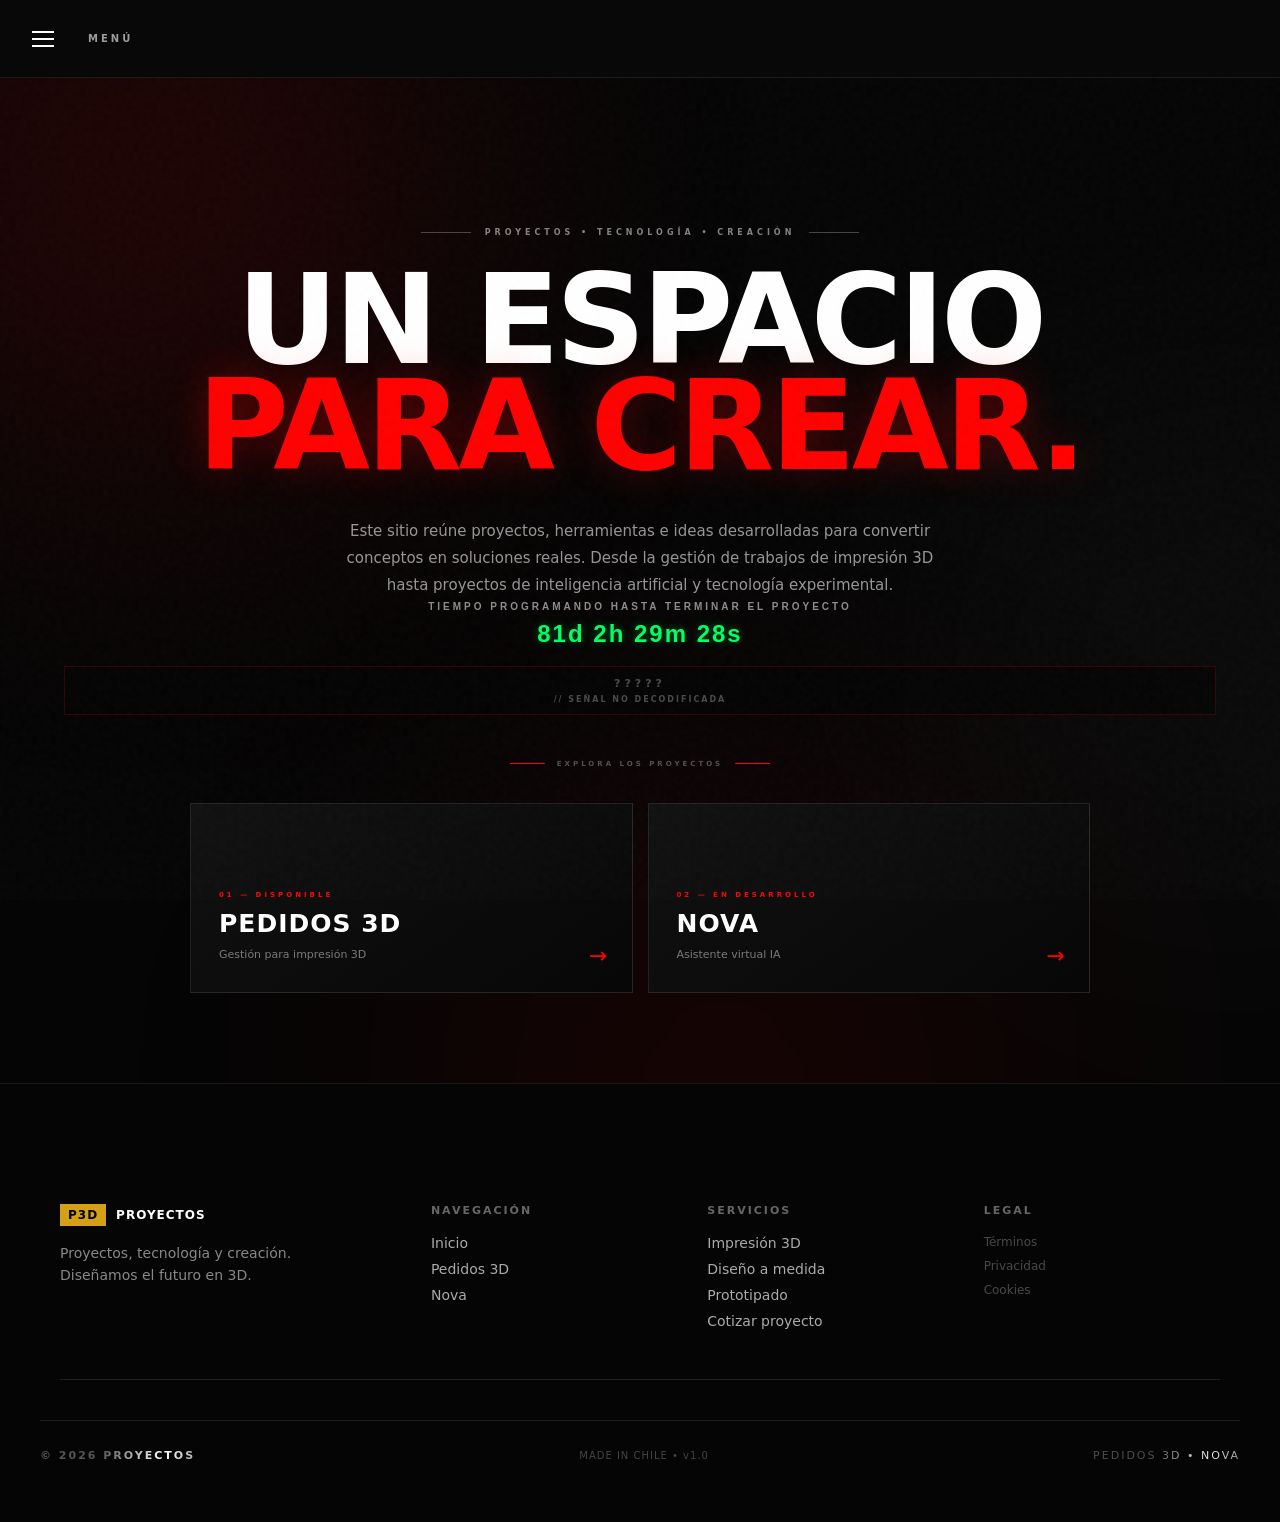
<file: index2.html>
<!DOCTYPE html>
<html lang="es">
<head>
  <meta charset="UTF-8">
  <meta name="viewport" content="width=device-width, initial-scale=1.0">

  <meta
    name="description"
    content="Un espacio dedicado a proyectos, herramientas y tecnología: Pedidos 3D y NOVA."
  >

  <meta name="theme-color" content="#080808">

  <title>PROYECTOS — Pedidos 3D &amp; NOVA</title>

  <link rel="stylesheet" href="./style.css?v=5">
  <link rel="icon" type="image/png" href="logo.png?v=2">
  <style>
@media (max-width: 768px){
  .nova-mine{
    height: auto !important;
    display: flex !important;
    flex-direction: column !important;
    align-items: center !important;
    gap: 20px !important;
    padding: 20px 16px 40px !important;
  }
  .nova-mine .nova-roadmap-item{
    position: relative !important;
    top: auto !important;
    left: auto !important;
    right: auto !important;
    width: 100% !important;
    max-width: 360px !important;
    height: auto !important;
    margin: 0 auto !important;
  }
  .nova-mine .nova-roadmap-card{
    position: relative !important;
    top: auto !important;
    left: auto !important;
    right: auto !important;
    transform: none !important;
    width: 100% !important;
    max-width: 100% !important;
  }
  .nova-mine .nova-svg-line,
  .nova-mine .nova-node{
    display: none !important;
  }
}
</style>
</head>


<body>

  <!-- =========================================================
       TEXTURA GENERAL
       ========================================================= -->

  <div class="noise" aria-hidden="true"></div>


  <!-- =========================================================
       NAVBAR / MENÚ GENERAL
       ========================================================= -->

  <header class="navbar">

    <button
      class="menu-toggle"
      id="menuToggle"
      type="button"
      aria-label="Abrir menú"
      aria-expanded="false"
      aria-controls="siteMenu"
    >
      <span></span>
      <span></span>
      <span></span>
    </button>

    <div class="menu-label" aria-hidden="true">
      MENÚ
    </div>


    <nav id="siteMenu" class="site-menu">

      <div class="menu-header">
        <span class="menu-kicker">
          NAVEGACIÓN
        </span>

        <span class="menu-title">
          MENÚ
        </span>
      </div>


      <div class="menu-links">

        <a
          href="#inicio"
          data-section="inicio"
          class="menu-link active"
        >
          <span class="menu-number">01</span>
          <span>INICIO</span>
        </a>


        <a
          href="#pedidos3d"
          data-section="pedidos3d"
          class="menu-link"
        >
          <span class="menu-number">02</span>
          <span>PEDIDOS 3D</span>
        </a>


        <a
          href="#nova"
          data-section="nova"
          class="menu-link"
        >
          <span class="menu-number">03</span>
          <span>NOVA</span>
        </a>

      </div>


      <div class="menu-footer">
        <span>
          PROYECTOS • TECNOLOGÍA • CREACIÓN
        </span>

        <span>
          2026
        </span>
      </div>

    </nav>

  </header>


  <!-- =========================================================
       CONTENIDO PRINCIPAL
       ========================================================= -->

  <main id="mainContent">


    <!-- =======================================================
         VISTA 01 — INICIO
         ======================================================= -->

    <section
      id="inicio"
      class="site-view home-view active-view"
      data-view="inicio"
      
    >
    <div class="home-bg" aria-hidden="true">
  <span></span><span></span><span></span>
</div>

      <div
        class="home-light home-light-red"
        aria-hidden="true"
      ></div>

      <div
        class="home-light home-light-white"
        aria-hidden="true"
      ></div>

      <div
        class="home-light home-light-red-secondary"
        aria-hidden="true"
      ></div>


      <div class="home-container">

        <div class="home-eyebrow">

          <span class="home-line"></span>

          <span>
            PROYECTOS • TECNOLOGÍA • CREACIÓN
          </span>

          <span class="home-line"></span>

        </div>


        <h1 class="home-title">

          <span>
            UN ESPACIO
          </span>

          <span class="home-title-accent">
            PARA CREAR.
          </span>

        </h1>


        <p class="home-description">
          Este sitio reúne proyectos, herramientas e ideas
          desarrolladas para convertir conceptos en soluciones reales.
          Desde la gestión de trabajos de impresión 3D hasta proyectos
          de inteligencia artificial y tecnología experimental.
        </p>

        <div class="dev-timer">
  <span class="dev-timer-label">TIEMPO PROGRAMANDO HASTA TERMINAR EL PROYECTO</span>
  <strong id="devTimer">5d 3h 00m 00s</strong>
  
</div>
<button class="btn-unknown" type="button">
  <span class="btn-unknown-top">?????</span>
  <span class="btn-unknown-sub">// SEÑAL NO DECODIFICADA</span>
</button>



        <div class="home-scroll-indicator">

          <span class="home-scroll-line"></span>

          <span>
            EXPLORA LOS PROYECTOS
          </span>

          <span class="home-scroll-line"></span>

        </div>


        <div class="welcome-projects">
  <a href="#pedidos3d" class="welcome-project-card" data-section="pedidos3d">
    <div class="welcome-card-content">
      <span class="welcome-card-label">01 — DISPONIBLE</span>
      <h2>PEDIDOS 3D</h2>
      <p>Gestión para impresión 3D</p>
    </div>
    <div class="welcome-card-arrow">→</div>
  </a>

  <a href="#nova" class="welcome-project-card" data-section="nova">
    <div class="welcome-card-content">
      <span class="welcome-card-label">02 — EN DESARROLLO</span>
      <h2>NOVA</h2>
      <p>Asistente virtual IA</p>
    </div>
    <div class="welcome-card-arrow">→</div>
  </a>
</div>


        </div>

      </div>

    </section>



    <!-- =======================================================
         VISTA 02 — PEDIDOS 3D
         ======================================================= -->

    <section
      id="pedidos3d"
      class="site-view pedidos-view"
      data-view="pedidos3d"
    >


      <!-- NAVEGACIÓN LOCAL -->

      <div class="p3d-local-nav">

        <a
          href="#inicio"
          data-section="inicio"
          class="p3d-local-logo"
        >

          <div class="p3d-badge">
            P3D
          </div>

          <span>
            PEDIDOS 3D
          </span>

        </a>


        <nav class="p3d-local-links">

          <a href="#pedidos-inicio">
            INICIO
          </a>

          <a href="#pedidos-nosotros">
            SOBRE NOSOTROS
          </a>

          <a href="#pedidos-caracteristicas">
            CARACTERÍSTICAS
          </a>

          <a href="#pedidos-descarga">
            DESCARGA
          </a>

        </nav>


        <a
          href="#pedidos-descarga"
          class="p3d-local-download"
        >
          DESCARGAR
        </a>

      </div>



      <!-- =====================================================
           HERO PEDIDOS 3D
           ===================================================== -->

      <section
        class="hero pedidos-hero"
        id="pedidos-inicio"
      >

        <div class="hero-content">

          <div class="vintage-label">
            ✦ GESTIÓN • IMPRESIÓN 3D • 2026 ✦
          </div>


          <h1>

            <span>
              ORGANIZA.
            </span>

            <strong>
              PEDIDOS 3D
            </strong>

            <span>
              CONTROLA. CRECE.
            </span>

          </h1>


          <div class="divider">
            <span></span>
            ◆
            <span></span>
          </div>


          <p class="hero-subtitle">
            La herramienta creada para ayudar a negocios de impresión 3D
            a organizar sus pedidos, controlar sus trabajos y mejorar
            su eficiencia.
          </p>


          <div class="hero-buttons">

            <a
              href="#pedidos-descarga"
              class="download-btn"
            >

              <span class="download-icon">
                ↓
              </span>

              <span>
                <small>
                  SOFTWARE PARA IMPRESIÓN 3D
                </small>

                DESCARGA AQUÍ
              </span>

            </a>


            <a
              href="#pedidos-caracteristicas"
              class="secondary-btn"
            >
              CONOCER LA APP
            </a>

          </div>


          <div class="platform">
            DISPONIBLE PARA PC WINDOWS Y ANDROID
          </div>

        </div>


        <div class="hero-decoration">
  <div class="p3d-mockup">
    <div class="mockup-bar"><span></span><span></span><span></span></div>
    <div class="mockup-title">PEDIDOS 3D — PANEL</div>
    <div class="mockup-row head"><span>PEDIDO</span><span>ESTADO</span></div>
    <div class="mockup-row"><span>#1024 - Groot</span><b class="st-ready">● Listo</b></div>
    <div class="mockup-row"><span>#1025 - Llaveros x20</span><b class="st-prod">● En producción</b></div>
    <div class="mockup-row"><span>#1026 - Pieza motor</span><b class="st-pend">● Pendiente</b></div>
    <div class="mockup-foot">3 PEDIDOS ACTIVOS</div>
  </div>
</div>

      </section>


      <div class="ornament">
        <span></span>
        <div>✦</div>
        <span></span>
      </div>



      <!-- =====================================================
           SOBRE NOSOTROS
           ===================================================== -->

      <section
        class="about section"
        id="pedidos-nosotros"
      >

        <div class="section-heading">

          <span class="section-number">
            01
          </span>

          <div>

            <p class="eyebrow">
              SOBRE NOSOTROS
            </p>

            <h2>
              LA HERRAMIENTA QUE TU TRABAJO NECESITA
            </h2>

          </div>

        </div>


        <div class="about-grid">

          <div class="about-text">

            <p>
              Pedidos 3D nació para resolver un problema común
              en el sector de la fabricación aditiva: la falta
              de una herramienta sencilla, directa y enfocada
              en la gestión real de pedidos.
            </p>

            <p>
              Nuestra aplicación permite organizar tus pedidos
              en un solo lugar, ayudándote a mantener una visión
              clara de lo que tienes pendiente, lo que está en
              producción y lo que ya está listo.
            </p>


            <div class="quote">

              <span>
                “
              </span>

              TU NEGOCIO.<br>
              TU PRODUCCIÓN.<br>
              TU CONTROL.

            </div>

          </div>


          <div class="about-stamp">

            <div class="stamp-inner">

              <span>
                DISEÑADO PARA
              </span>

              <strong>
                P3D
              </strong>

              <small>
                IMPRESIÓN 3D
              </small>

              <span>
                2026
              </span>

            </div>

          </div>

        </div>

      </section>

<section class="book-tutorial-section" id="pedidos-tutorial">
  <p class="eyebrow">TUTORIAL INTERACTIVO</p>
  <h2>CÓMO FUNCIONA</h2>
  <p class="book-hint">Haz click en la tapa para abrir / cerrar</p>
  <div class="book-scene">
    <div class="book" id="p3dBook">
      <!-- 8 -->
      <div class="bpage" data-i="8"><div class="page-inner"><h3>8. Beta filamentos</h3><div class="beta-mini"><input id="betaInput2" placeholder="Ej: PLA Rojo"><button id="betaAdd2">Agregar</button><ul id="betaList2"></ul></div><div class="book-nav"><button class="prevB">← Anterior</button><span>8 / 8</span></div></div></div>
      <!-- 7 -->
      <div class="bpage" data-i="7"><div class="page-inner"><h3>7. Control de stock</h3><p>Registra rollos, peso y color. Te avisa cuando queda poco.</p><div class="demo-box">PLA Negro: <b>320g</b> restantes<br><small>⚠️ Stock bajo</small></div><div class="book-nav"><button class="prevB">← Anterior</button><span>7 / 8</span><button class="nextB">Siguiente →</button></div></div></div>
      <!-- 6 -->
      <div class="bpage" data-i="6"><div class="page-inner"><h3>6. Tipos de filamento</h3><p>PLA, PETG, ASA, TPU. Cada uno con temperatura ideal.</p><div class="demo-box">PLA: 200°C | PETG: 240°C | ASA: 250°C</div><div class="book-nav"><button class="prevB">← Anterior</button><span>6 / 8</span><button class="nextB">Siguiente →</button></div></div></div>
      <!-- 5 -->
      <div class="bpage" data-i="5"><div class="page-inner"><h3>5. Filamentos</h3><p>Gestiona tus materiales y asigna a cada pedido.</p><div class="demo-box">Material: <b>PETG Azul</b></div><div class="book-nav"><button class="prevB">← Anterior</button><span>5 / 8</span><button class="nextB">Siguiente →</button></div></div></div>
      <!-- 4 -->
      <div class="bpage" data-i="4"><div class="page-inner"><h3>4. Pruébalo aquí</h3><div class="beta-mini"><input id="betaInput" placeholder="Ej: Llavero Pikachu"><button id="betaAdd">Agregar</button><ul id="betaList"></ul></div><div class="book-nav"><button class="prevB">← Anterior</button><span>4 / 8</span><button class="nextB">Siguiente →</button></div></div></div>
      <!-- 3 -->
      <div class="bpage" data-i="3"><div class="page-inner"><h3>3. Calcula y entrega</h3><p>Usa la <b>Calculadora 3D</b> para costos.</p><div class="demo-box">Costo: $4.200 → Precio: $15.000</div><div class="book-nav"><button class="prevB">← Anterior</button><span>3 / 8</span><button class="nextB">Siguiente →</button></div></div></div>
      <!-- 2 -->
      <div class="bpage" data-i="2"><div class="page-inner"><h3>2. Asigna material</h3><p>Elige material y pon <b>En producción</b>.</p><div class="demo-box">Material: <b>PLA Negro</b></div><div class="book-nav"><button class="prevB">← Anterior</button><span>2 / 8</span><button class="nextB">Siguiente →</button></div></div></div>
      <!-- 1 -->
      <div class="bpage" data-i="1"><div class="page-inner"><h3>1. Registra el pedido</h3><p>Ve a <b>Pedidos 3D</b> → <b>+ Nuevo</b>.</p><div class="demo-box">Cliente: Juan | Pieza: Groot | $15.000</div><div class="book-nav"><button class="prevB">← Índice</button><span>1 / 8</span><button class="nextB">Siguiente →</button></div></div></div>
      <!-- 0 INDICE -->
      <div class="bpage" data-i="0"><div class="page-inner index-page"><h3>ÍNDICE</h3><button class="idx-btn" data-goto="1"><b>1 - 4</b><span>Pedidos: registrar, producir, entregar + beta</span><i>→</i></button><button class="idx-btn" data-goto="5"><b>5 - 8</b><span>Filamentos: tipos, stock y control</span><i>→</i></button><div class="book-nav"><span>Índice</span><button class="nextB">Empezar →</button></div></div></div>
      <div class="book-cover" id="bookCover"><div class="cover-p3d">P3D</div><div class="cover-title">MANUAL<br>RÁPIDO</div><div class="cover-click">CLICK PARA ABRIR</div></div>
    </div>
  </div>
</section>

      <!-- =====================================================
           CARACTERÍSTICAS
           ===================================================== -->

      <section
        class="features section"
        id="pedidos-caracteristicas"
      >

        <div class="section-heading centered">

          <span class="section-number">
            02
          </span>

          <div>

            <p class="eyebrow">
              TODO EN UN SOLO LUGAR
            </p>

            <h2>
              CARACTERÍSTICAS PRINCIPALES
            </h2>

          </div>

        </div>


        <div class="features-grid">


          <article class="feature-card">

            <div class="feature-number">
              01
            </div>

            <div class="feature-icon">
              📋
            </div>

            <h3>
              GESTIÓN DE PEDIDOS
            </h3>

            <p>
              Registra y organiza tus pedidos de impresión 3D
              para mantener toda la información importante
              en un solo lugar.
            </p>

          </article>


          <article class="feature-card featured">

            <div class="feature-number">
              02
            </div>

            <div class="feature-icon">
              ◆
            </div>

            <h3>
              CONTROL DE PRODUCCIÓN
            </h3>

            <p>
              Visualiza fácilmente qué pedidos están pendientes,
              en producción o listos para entregar.
            </p>

          </article>


          <article class="feature-card">

            <div class="feature-number">
              03
            </div>

            <div class="feature-icon">
              🧵
            </div>

            <h3>
              GESTIÓN DE MATERIALES
            </h3>

            <p>
              Registra materiales como PLA, PETG y ASA,
              además del color utilizado en cada pedido.
            </p>

          </article>


          <article class="feature-card">

            <div class="feature-number">
              04
            </div>

            <div class="feature-icon">
              $
            </div>

            <h3>
              CONTROL DE PRECIOS
            </h3>

            <p>
              Lleva un mejor control del valor de tus trabajos
              y de la información económica asociada a ellos.
            </p>

          </article>


          <article class="feature-card">

            <div class="feature-number">
              05
            </div>

            <div class="feature-icon">
              ⚙
            </div>

            <h3>
              CALCULADORA 3D
            </h3>

            <p>
              Calcula costes de impresión considerando materiales,
              tiempo, electricidad, desgaste y otros factores.
            </p>

          </article>


          <article class="feature-card">

            <div class="feature-number">
              06
            </div>

            <div class="feature-icon">
              📱
            </div>

            <h3>
              MULTIPLATAFORMA
            </h3>

            <p>
              Utiliza Pedidos 3D en tu ordenador o dispositivo
              móvil según las necesidades de tu taller.
            </p>

          </article>


        </div>

      </section>



      <!-- =====================================================
           DESCARGA
           ===================================================== -->

      <section
        class="download-section section"
        id="pedidos-descarga"
      >

        <div class="download-content">

          <div class="download-badge">
            ✦ DESCARGA ✦
          </div>

          <p class="eyebrow">
            OBTÉN LA APLICACIÓN
          </p>

          <h2>
            LISTO PARA ORGANIZAR
            <span>NUESTRA APP?</span>
          </h2>


          <div class="divider">
            <span></span>
            ◆
            <span></span>
          </div>


          <p class="download-description">
            Descargar Pedidos 3D es sencillo. Nuestra aplicación
            se distribuye mediante GitHub Releases, donde encontrarás
            las versiones disponibles.
          </p>


          <div class="download-steps">


            <div class="download-step">

              <div class="step-number">
                01
              </div>

              <div>

                <h3>
                  REVISA LOS REQUISITOS
                </h3>

                <p>
                  Asegúrate de contar con Windows 10/11
                  o Android 8.0+.
                </p>

              </div>

            </div>


            <div class="download-step">

              <div class="step-number">
                02
              </div>

              <div>

                <h3>
                  VE A GITHUB RELEASES
                </h3>

                <p>
                  Serás dirigido a la página oficial de versiones
                  de Pedidos 3D.
                </p>

              </div>

            </div>


            <div class="download-step">

              <div class="step-number">
                03
              </div>

              <div>

                <h3>
                  DESCARGA LA VERSIÓN
                </h3>

                <p>
                  Selecciona el archivo correspondiente
                  y comienza a utilizar Pedidos 3D.
                </p>

              </div>

            </div>


          </div>


          <a
            href="https://github.com/HagChief13/Pedidos-3D/releases"
            class="big-download"
            target="_blank"
            rel="noopener noreferrer"
          >
            <span>↓</span>
            DESCARGAR PEDIDOS 3D
          </a>


          <div class="download-note">
            <span>✓</span>
            VERSIÓN MÁS RECIENTE DISPONIBLE EN GITHUB
          </div>


          <div
            class="platform-download-area"
            id="descarga"
          >

            <div class="platform-download-heading">

              <p class="eyebrow">
                DESCARGA DIRECTA
              </p>

              <h3>
                ELIGE TU PLATAFORMA
              </h3>

              <p>
                Descarga directamente la versión correspondiente
                a tu dispositivo.
              </p>

            </div>


            <div class="download-platforms">


              <!-- WINDOWS -->

              <article
                class="download-card recommended"
                id="card-windows"
                data-platform="windows"
              >

                <div class="recommended-badge">
                  RECOMENDADO
                </div>

                <div class="platform-icon">
                  PC
                </div>

                <h3>
                  PC WINDOWS
                </h3>

                <p class="platform-version">
                  Windows 10 / 11
                </p>

                <p class="platform-size">
                  64 bits
                </p>

                <a
                  href="https://github.com/HagChief13/Pedidos-3D/releases/download/v1.0pc/Pedidos.3D.Setup.exe"
                  class="download-platform-btn"
                  data-download="Windows"
                  download
                >
                  DESCARGAR PARA PC
                </a>

              </article>


              <!-- ANDROID -->

              <article
                class="download-card"
                id="card-android"
                data-platform="android"
              >

                <div class="recommended-badge">
                  ANDROID
                </div>

                <div class="platform-icon">
                  APK
                </div>

                <h3>
                  ANDROID
                </h3>

                <p class="platform-version">
                  Android 8.0+
                </p>

                <p class="platform-size">
                  APK
                </p>

                <a
                  href="https://github.com/HagChief13/Pedidos-3D/releases/download/v1.0pc/app-debug.apk"
                  class="download-platform-btn"
                  data-download="Android"
                  download
                >
                  DESCARGAR APK
                </a>

              </article>


            </div>


            <p class="download-help">
              ¿Problemas con la descarga?
              <span>Contáctanos</span>
            </p>


            <footer class="footer-min">

              <p>
                © 2026 NOVA - Todos los derechos reservados
              </p>

              <p>
                Desarrollado por HagChief |
                Pedidos 3D &amp; NOVA
              </p>

            </footer>

          </div>

        </div>

      </section>

    </section>



    <!-- =======================================================
         VISTA 03 — NOVA
         ======================================================= -->

    <section
      id="nova"
      class="site-view nova-view"
      data-view="nova"
    >


      <!-- LUCES AMBIENTALES -->

      <div
        class="nova-light nova-light-red"
        aria-hidden="true"
      ></div>

      <div
        class="nova-light nova-light-white"
        aria-hidden="true"
      ></div>


      <div class="nova-container">


        <!-- ===================================================
             CABECERA NOVA
             =================================================== -->

        <div class="nova-eyebrow">

          <span>
            PROYECTO 03
          </span>

          <span class="nova-status">
            EN DESARROLLO
          </span>

        </div>


        <!-- ===================================================
             PRESENTACIÓN SUPERIOR
             =================================================== -->

        <div class="nova-content">


          <!-- LOGO -->

          <div class="nova-logo-area">

            <div class="nova-symbol">
              N
            </div>

          </div>


          <!-- TEXTO -->

          <div class="nova-text">

            <span class="eyebrow">
              ASISTENTE VIRTUAL
            </span>


            <h1>
              NOVA
            </h1>


            <h2>
              UNA NUEVA FORMA<br>
              DE INTERACTUAR.
            </h2>


            <p>
              NOVA es un proyecto de asistente virtual en desarrollo,
              creado para combinar inteligencia artificial, voz,
              visión y una interfaz propia.
            </p>


            <p>
              La idea es construir un sistema capaz de comprender
              el entorno, interactuar mediante voz, recordar
              información y convertirse en una herramienta personal.
            </p>


            <!-- CARACTERÍSTICAS SUPERIORES -->

            <div class="nova-features">


              <div class="nova-feature">

                <span>
                  01
                </span>

                <strong>
                  VOZ Y VISIÓN
                </strong>

              </div>


              <div class="nova-feature">

                <span>
                  02
                </span>

                <strong>
                  INTEGRACIÓN
                </strong>

              </div>


              <div class="nova-feature">

                <span>
                  03
                </span>

                <strong>
                  MEMORIA
                </strong>

              </div>


              <div class="nova-feature">

                <span>
                  04
                </span>

                <strong>
                  CONTROL
                </strong>

              </div>


            </div>


            <div class="nova-coming-soon">

              ESTADO DE DESARROLLO:

              <strong>
                PRÓXIMAMENTE
              </strong>

            </div>

          </div>

        </div>



        <!-- ===================================================
             TRANSICIÓN HACIA EL SUBSUELO
             =================================================== -->

        <div class="nova-descent">

          <div class="nova-descent-line"></div>

          <span>
            DESCENDIENDO AL NÚCLEO
          </span>

          <div class="nova-descent-line"></div>

        </div>



        <!-- ===================================================
             RECORRIDO DE DESARROLLO
             =================================================== -->
             <div class="nova-journey-intro">
    <span class="nova-journey-line"></span>

  

    <span class="nova-journey-line"></span>
</div>

        <section class="nova-roadmap">


          <!-- CABECERA DEL RECORRIDO -->

          <div class="nova-roadmap-header">


            <div>

              <span class="nova-roadmap-kicker">
                NOVA DEVELOPMENT PATH
              </span>

              <h3>
                EL CAMINO DE NOVA
              </h3>

              <p>
                Cada módulo representa una parte del sistema.
                Los componentes activos muestran el estado
                actual del desarrollo.
              </p>

            </div>


            <!-- PROGRESO -->

            <div class="nova-roadmap-progress">

              <span>
                PROGRESO
              </span>

              <strong>
                <b>03</b> / 09
              </strong>

              <div class="nova-progress-track">

                <div
                  class="nova-progress-fill"
                  style="width: 33.333%;"
                ></div>

              </div>

            </div>

          </div>



          <!-- =================================================
               MINA / TÚNEL
               ================================================= -->

          <div class="nova-mine">
            <svg class="nova-svg-line" preserveAspectRatio="none">
  <polyline id="novaPoly" fill="none" stroke="#ff1010" stroke-width="3" style="filter:drop-shadow(0 0 6px rgba(255,16,16,.9))"/>
</svg>


            <!-- TÚNEL -->

            <div class="nova-tunnel-glow"></div>

            <div class="nova-tunnel-core"></div>



            <!-- =================================================
                 MINERALES
                 ================================================= -->

            <span
              class="nova-crystal crystal-1"
              aria-hidden="true"
            ></span>

            <span
              class="nova-crystal crystal-2"
              aria-hidden="true"
            ></span>

            <span
              class="nova-crystal crystal-3"
              aria-hidden="true"
            ></span>

            <span
              class="nova-crystal crystal-4"
              aria-hidden="true"
            ></span>

            <span
              class="nova-crystal crystal-5"
              aria-hidden="true"
            ></span>

            <span
              class="nova-crystal crystal-6"
              aria-hidden="true"
            ></span>

            <span
              class="nova-crystal crystal-7"
              aria-hidden="true"
            ></span>

            <span
              class="nova-crystal crystal-8"
              aria-hidden="true"
            ></span>



            <!-- ROCAS -->

            <span
              class="nova-rock rock-1"
              aria-hidden="true"
            ></span>

            <span
              class="nova-rock rock-2"
              aria-hidden="true"
            ></span>

            <span
              class="nova-rock rock-3"
              aria-hidden="true"
            ></span>

            <span
              class="nova-rock rock-4"
              aria-hidden="true"
            ></span>



            <!-- =================================================
                 01 — VOZ
                 ================================================= -->

            <article class="nova-roadmap-item ready right">

              <div class="nova-roadmap-card">

                <div class="nova-roadmap-number">
                  01
                </div>


                <div class="nova-roadmap-info">

                  <span class="nova-roadmap-status ready-status">
                    ● LISTO
                  </span>

                  <h4>
                    VOZ
                  </h4>

                  <p>
                    Sistema de interacción mediante voz para
                    recibir instrucciones y responder de forma natural.
                  </p>

                </div>

              </div>


              <div class="nova-node">
                <span></span>
              </div>

            </article>



            <!-- =================================================
                 02 — VISIÓN
                 ================================================= -->

            <article class="nova-roadmap-item ready left">

              <div class="nova-roadmap-card">

                <div class="nova-roadmap-number">
                  02
                </div>


                <div class="nova-roadmap-info">

                  <span class="nova-roadmap-status ready-status">
                    ● LISTO
                  </span>

                  <h4>
                    VISIÓN
                  </h4>

                  <p>
                    Uso de cámara para observar el entorno,
                    identificar objetos y obtener información
                    sobre lo que NOVA está viendo.
                  </p>

                </div>

              </div>


              <div class="nova-node">
                <span></span>
              </div>

            </article>



            <!-- =================================================
                 03 — BÚSQUEDA WEB
                 ================================================= -->

            <article class="nova-roadmap-item ready right">

              <div class="nova-roadmap-card">

                <div class="nova-roadmap-number">
                  03
                </div>


                <div class="nova-roadmap-info">

                  <span class="nova-roadmap-status ready-status">
                    ● LISTO
                  </span>

                  <h4>
                    BÚSQUEDA WEB
                  </h4>

                  <p>
                    Capacidad de consultar información actualizada
                    mediante búsqueda web y utilizarla como contexto.
                  </p>

                </div>

              </div>


              <div class="nova-node">
                <span></span>
              </div>

            </article>



            <!-- =================================================
                 04 — MEMORIA
                 ================================================= -->

            <article class="nova-roadmap-item locked left">

              <div class="nova-roadmap-card">

                <div class="nova-roadmap-number">
                  04
                </div>


                <div class="nova-roadmap-info">

                  <span class="nova-roadmap-status locked-status">
                    ● ?
                  </span>

                  <h4>
                    MEMORIA
                  </h4>

                  <p>
                    Sistema para conservar información, contexto
                    y datos relevantes entre diferentes interacciones.
                  </p>

                </div>

              </div>


              <div class="nova-node">
                <span></span>
              </div>

            </article>



            <!-- =================================================
                 05 — PERSONALIDAD
                 ================================================= -->

            <article class="nova-roadmap-item locked right">

              <div class="nova-roadmap-card">

                <div class="nova-roadmap-number">
                  05
                </div>


                <div class="nova-roadmap-info">

                  <span class="nova-roadmap-status locked-status">
                    ● ?
                  </span>

                  <h4>
                    PERSONALIDAD
                  </h4>

                  <p>
                    Definición del comportamiento, identidad y forma
                    de interacción característica de NOVA.
                  </p>

                </div>

              </div>


              <div class="nova-node">
                <span></span>
              </div>

            </article>



            <!-- =================================================
                 06 — CONTROL
                 ================================================= -->

            <article class="nova-roadmap-item locked left">

              <div class="nova-roadmap-card">

                <div class="nova-roadmap-number">
                  06
                </div>


                <div class="nova-roadmap-info">

                  <span class="nova-roadmap-status locked-status">
                    ● ?
                  </span>

                  <h4>
                    CONTROL
                  </h4>

                  <p>
                    Capacidad futura para interactuar con aplicaciones,
                    dispositivos y diferentes funciones del ordenador.
                  </p>

                </div>

              </div>


              <div class="nova-node">
                <span></span>
              </div>

            </article>



            <!-- =================================================
                 07 — INTEGRACIÓN
                 ================================================= -->

            <article class="nova-roadmap-item locked right">

              <div class="nova-roadmap-card">

                <div class="nova-roadmap-number">
                  07
                </div>


                <div class="nova-roadmap-info">

                  <span class="nova-roadmap-status locked-status">
                    ● ?
                  </span>

                  <h4>
                    INTEGRACIÓN
                  </h4>

                  <p>
                    Integración de voz, visión, memoria y herramientas
                    dentro de un único sistema.
                  </p>

                </div>

              </div>


              <div class="nova-node">
                <span></span>
              </div>

            </article>



            <!-- =================================================
                 08 — INTERFAZ
                 ================================================= -->

            <article class="nova-roadmap-item locked left">

              <div class="nova-roadmap-card">

                <div class="nova-roadmap-number">
                  08
                </div>


                <div class="nova-roadmap-info">

                  <span class="nova-roadmap-status locked-status">
                    ● ?
                  </span>

                  <h4>
                    INTERFAZ
                  </h4>

                  <p>
                    Evolución de la interfaz visual para convertir
                    a NOVA en una experiencia más completa e interactiva.
                  </p>

                </div>

              </div>


              <div class="nova-node">
                <span></span>
              </div>

            </article>



            <!-- =================================================
                 09 — NOVA CORE
                 ================================================= -->

            <article class="nova-roadmap-item locked right final-node">

              <div class="nova-roadmap-card">

                <div class="nova-roadmap-number">
                  09
                </div>


                <div class="nova-roadmap-info">

                  <span class="nova-roadmap-status locked-status">
                    ● ?
                  </span>

                  <h4>
                    NOVA CORE
                  </h4>

                  <p>
                    El punto donde todas las capacidades convergen
                    para formar el sistema completo de NOVA.
                  </p>

                </div>

              </div>


              <div class="nova-node">
                <span></span>
              </div>

            </article>



            <!-- =================================================
                 NÚCLEO FINAL
                 ================================================= -->

            <div class="nova-core">

              <div class="nova-core-ring ring-1"></div>

              <div class="nova-core-ring ring-2"></div>

              <div class="nova-core-ring ring-3"></div>


              <div class="nova-core-center">
                N
              </div>


              <span class="nova-core-label">
               
              </span>

            </div>


          </div>



          <!-- =================================================
               PIE DEL RECORRIDO
               ================================================= -->

                    <div class="nova-roadmap-footer">
            <span>
              03 DE 09 SISTEMAS ACTIVOS
            </span>
            <span>
              SISTEMA EN DESARROLLO
            </span>
          </div>

          <div class="nova-finale">
            <div class="nova-finale-inner">
              <div class="nova-finale-tag">// FIN DEL MAPEO</div>
              <h2 class="nova-finale-title">LA MINA SIGUE<br><span>PROFUNDIZANDO</span></h2>
              <p class="nova-finale-desc">NOVA no está terminada. Cada sistema desbloqueado expande su capacidad de pensar, recordar y crear.</p>
              <div class="nova-finale-stats">
                <div><b>09</b><i>SISTEMAS TOTALES</i></div>
                <div><b>03</b><i>ACTIVOS</i></div>
                <div><b>06</b><i>EN EXCAVACIÓN</i></div>
              </div>
              <div class="nova-finale-bar"><span></span></div>
            </div>
          </div>

        </section>

  </main>



  <!-- =========================================================
       FOOTER PRINCIPAL
       ========================================================= -->

 <footer class="site-footer">
  <div class="footer-inner">
    
    <div class="footer-top">
      <div class="footer-brand">
        <div class="footer-logo">
          <span class="logo-badge">P3D</span>
          <span>PROYECTOS</span>
        </div>
        <p>Proyectos, tecnología y creación.<br>Diseñamos el futuro en 3D.</p>
      </div>

      <div class="footer-col">
        <h4>NAVEGACIÓN</h4>
        <a href="#inicio">Inicio</a>
        <a href="#pedidos">Pedidos 3D</a>
        <a href="#nova">Nova</a>
      </div>

      <div class="footer-col">
        <h4>SERVICIOS</h4>
        <a href="#">Impresión 3D</a>
        <a href="#">Diseño a medida</a>
        <a href="#">Prototipado</a>
        <a href="#">Cotizar proyecto</a>
      </div>

      
  <div class="footer-col legal-simple">
  <h4>LEGAL</h4>
  <a href="#" id="open-terms">Términos</a>
  <a href="#" id="open-privacy">Privacidad</a>
  <button id="open-cookies" class="link-btn">Cookies</button>
</div>


</div>
    </div>

    <div class="footer-bottom">
  <span class="footer-shine">© 2026 PROYECTOS</span>
  <span class="footer-extra">MADE IN CHILE • v1.0</span>
  <span class="footer-shine soft">PEDIDOS 3D • NOVA</span>
</div>

  </div>
</footer>
<div id="cookie-banner">
  <p>Usamos cookies para mejorar tu experiencia. ¿Deseas aceptarlas?</p>
  <div>
    <button id="accept-cookies">Aceptar</button>
    <button id="reject-cookies" class="ghost">Rechazar</button>
  </div>
</div>
<div id="spa-terms" class="spa-page">
  <div class="spa-deco"></div>
  <div class="spa-inner">
    <button class="spa-back">← Volver</button>
    <div class="spa-badge">📜 LEGAL</div>
    <h2>Términos de uso</h2>
    <div class="spa-line"></div>
    <div class="spa-card"><span>💡</span><p>Esta app fue creada con fines de <strong>ayudar a organizar y gestionar pedidos de impresión 3D</strong>, facilitando el trabajo de makers y pequeños negocios.</p></div>
    <div class="spa-card"><span>⚠️</span><p><strong>No nos hacemos responsables</strong> en casos de estafa, engaños o conflictos entre usuarios y sus clientes por el uso de la aplicación.</p></div>
    <div class="spa-card"><span>🛠️</span><p>Tampoco nos hacemos responsables por <strong>mala utilización</strong> de la app, pérdida de información por mal manejo o resultados defectuosos.</p></div>
    <p class="spa-foot">Uso bajo tu propia responsabilidad • 2026</p>
  </div>
</div>

<div id="spa-privacy" class="spa-page">
  <div class="spa-deco"></div>
  <div class="spa-inner">
    <button class="spa-back">← Volver</button>
    <div class="spa-badge">🔒 PRIVACIDAD</div>
    <h2>Política de privacidad</h2>
    <div class="spa-line"></div>
    <div class="spa-card"><span>👤</span><p>Solo tenemos control sobre los <strong>datos de las cuentas</strong> creadas dentro de la app. No tenemos control sobre datos, archivos o gestiones fuera de ella.</p></div>
    <div class="spa-card"><span>🚫</span><p>No vendemos ni compartimos la información de tu cuenta con terceros.</p></div>
    <div class="spa-card"><span>🗑️</span><p>Puedes eliminar tu cuenta y tus datos en cualquier momento desde la propia aplicación.</p></div>
    <p class="spa-foot">Tu cuenta, tu control • 2026</p>
  </div>
</div>
</div>


  <!-- =========================================================
       JAVASCRIPT GENERAL
       ========================================================= -->

  <script src="./script.js?v=3"></script>

</body>
</html>
</file>
<file: style.css>
/* =========================================================
   VARIABLES Y BASE
   ========================================================= */

:root {
  --site-red: #ff0000;
  --black: #0a0a0a;
  --black-card: #141414;
  --cream: #f4efe6;
  --yellow: #d4a017;
  --yellow-light: #e0b028;
  --brown: #4a3625;
  --brown-dark: #2a1f15;
  --max-width: 1200px;

  /* NOVA */
  --nova-red: #ff1010;
  --nova-red-dark: #780000;
  --nova-green: #00ff66;
  --nova-white: #f2f2f2;
  --nova-rock: #171717;
  --nova-rock-light: #242424;
  --nova-cave: #050505;
}
@import url('https://fonts.googleapis.com/css2?family=Orbitron:wght@700;800&family=Rajdhani:wght@500;600;700&display=swap');

* {
  margin: 0;
  padding: 0;
  box-sizing: border-box;
}

html,
body {
  width: 100%;
  min-height: 100%;
  background: var(--black);
  color: #fff;
  font-family:
    system-ui,
    -apple-system,
    BlinkMacSystemFont,
    "Segoe UI",
    Roboto,
    sans-serif;
  overflow-x: hidden;
}
body {
  padding-top: 78px;
}

html {
  scroll-behavior: smooth;
}


/* =========================================================
   TEXTURA NOISE
   ========================================================= */

.noise {
  position: fixed;
  inset: 0;
  pointer-events: none;
  z-index: 1;
  opacity: 0.055;

  background-image:
    url("data:image/svg+xml,%3Csvg viewBox='0 0 180 180' xmlns='http://www.w3.org/2000/svg'%3E%3Cfilter id='n'%3E%3CfeTurbulence type='fractalNoise' baseFrequency='.85' numOctaves='4' stitchTiles='stitch'/%3E%3C/filter%3E%3Crect width='100%25' height='100%25' filter='url(%23n)' opacity='.5'/%3E%3C/svg%3E");
}


/* =========================================================
   NAVBAR Y MENÚ HAMBURGUESA
   ========================================================= */

.navbar {
  position: fixed;

  top: 0;
  left: 0;

  width: 100%;
  height: 78px;

  display: flex;
  align-items: center;

  padding: 0 32px;

  z-index: 10000;

  pointer-events: none;

  /* TOPBAR SIEMPRE VISIBLE */
  background: #080808;

  border-bottom:
    1px solid rgba(255, 255, 255, 0.08);

  box-sizing: border-box;

  transition:
    background 0.3s ease,
    border-color 0.3s ease;
}

.navbar.scrolled {
  background: rgba(5, 5, 5, 0.92);

  backdrop-filter: blur(12px);

  border-bottom:
    1px solid rgba(255, 255, 255, 0.10);
}

.navbar.scrolled {
  background: rgba(5, 5, 5, 0.75);
  backdrop-filter: blur(12px);

  border-bottom:
    1px solid rgba(255, 255, 255, 0.06);
}

.menu-toggle {
  display: flex;
  flex-direction: column;
  justify-content: center;

  gap: 5px;

  width: 44px;
  height: 44px;

  background: transparent;
  border: none;

  cursor: pointer;
  pointer-events: auto;

  z-index: 10002;
}

.menu-toggle span {
  width: 22px;
  height: 2px;

  background: #fff;

  transition:
    transform 0.3s ease,
    opacity 0.3s ease;
}

.menu-toggle.menu-open span:nth-child(1) {
  transform:
    translateY(7px)
    rotate(45deg);
}

.menu-toggle.menu-open span:nth-child(2) {
  opacity: 0;
}

.menu-toggle.menu-open span:nth-child(3) {
  transform:
    translateY(-7px)
    rotate(-45deg);
}

.menu-label {
  margin-left: 12px;

  color: rgba(255, 255, 255, 0.6);

  font-size: 10px;
  font-weight: 800;

  letter-spacing: 3px;

  pointer-events: auto;
}

.site-menu {
  position: fixed;

  top: 0;
  left: 0;

  width: 380px;
  height: 100vh;

  background: #0d0d0d;

  border-right:
    1px solid rgba(255, 255, 255, 0.08);

  padding: 120px 40px 40px;

  display: flex;
  flex-direction: column;

  transform: translateX(-100%);

  visibility: hidden;
  opacity: 0;

  z-index: 10001;

  transition:
    transform 0.4s cubic-bezier(0.16, 1, 0.3, 1),
    opacity 0.3s ease,
    visibility 0.3s;
}

.site-menu.menu-open {
  transform: translateX(0);

  visibility: visible;
  opacity: 1;

  pointer-events: auto;
}

.menu-header {
  display: flex;
  flex-direction: column;

  gap: 8px;

  margin-bottom: 45px;
  padding-bottom: 25px;

  border-bottom:
    1px solid rgba(255, 255, 255, 0.1);
}

.menu-kicker {
  color: var(--site-red);

  font-size: 8px;
  font-weight: 900;

  letter-spacing: 3px;
}

.menu-title {
  color: #fff;

  font-size: 30px;
  font-weight: 900;

  letter-spacing: 2px;
}

.menu-links {
  display: flex;
  flex-direction: column;

  gap: 8px;
}

.menu-link {
  display: flex;
  align-items: center;

  gap: 18px;

  padding: 17px 14px;

  color: rgba(255, 255, 255, 0.55);

  text-decoration: none;

  font-size: 11px;
  font-weight: 900;

  letter-spacing: 2px;

  border-left:
    2px solid transparent;

  transition: all 0.2s ease;
}

.menu-link:hover,
.menu-link.active {
  color: #fff;

  background:
    rgba(255, 255, 255, 0.04);

  border-left-color:
    var(--site-red);

  padding-left: 20px;
}

.menu-number {
  color: var(--site-red);

  font-size: 8px;

  letter-spacing: 1px;
}

.menu-footer {
  margin-top: auto;

  padding-top: 25px;

  border-top:
    1px solid rgba(255, 255, 255, 0.08);

  display: flex;

  justify-content: space-between;

  color: rgba(255, 255, 255, 0.25);

  font-size: 7px;
  font-weight: bold;

  letter-spacing: 1.5px;
}


/* =========================================================
   VISTAS Y VISTA 01 — INICIO
   ========================================================= */

/* =========================================================
   TRANSICIÓN ENTRE VISTAS
   ========================================================= */

.site-view {
  display: none;
  min-height: 100vh;
  position: relative;

  opacity: 0;
  transform: translateY(12px);

  transition:
    opacity 0.35s ease,
    transform 0.35s ease;
}

.site-view.active-view {
  display: block;

  animation:
    viewEnter 0.45s cubic-bezier(0.16, 1, 0.3, 1) both;
}

@keyframes viewEnter {
  from {
    opacity: 0;
    transform: translateY(14px);
  }

  to {
    opacity: 1;
    transform: translateY(0);
  }
}


/* =========================================================
   TRANSICIÓN AL CAMBIAR DE PESTAÑA
   ========================================================= */

.site-view.view-exit {
  animation:
    viewExit 0.20s ease both;
}

@keyframes viewExit {
  from {
    opacity: 1;
    transform: translateY(0);
  }

  to {
    opacity: 0;
    transform: translateY(-8px);
  }
}


/* =========================================================
   RESPETAR REDUCCIÓN DE MOVIMIENTO
   ========================================================= */

@media (prefers-reduced-motion: reduce) {

  .site-view,
  .site-view.active-view,
  .site-view.view-exit {
    animation: none;
    transition: none;
    transform: none;
  }

}

.home-view {
  background: #050505;
  overflow: hidden;
}

.home-light {
  position: absolute;

  width: 600px;
  height: 600px;

  border-radius: 50%;

  filter: blur(140px);

  pointer-events: none;
}

.home-light-red {
  top: -200px;
  left: -150px;

  background:
    rgba(255, 0, 0, 0.12);
}

.home-light-white {
  top: 30%;
  right: -250px;

  background:
    rgba(255, 255, 255, 0.03);
}

.home-light-red-secondary {
  bottom: -300px;
  right: 20%;

  background:
    rgba(255, 0, 0, 0.08);
}

.home-container {
  position: relative;

  z-index: 3;

  width: min(1180px, 90%);

  min-height: 100vh;

  margin: auto;

  padding: 150px 0 90px;

  display: flex;
  flex-direction: column;

  justify-content: center;
}

.home-eyebrow {
  display: flex;

  align-items: center;
  justify-content: center;

  gap: 14px;

  margin-bottom: 30px;

  color:
    rgba(255, 255, 255, 0.5);

  font-size: 8px;
  font-weight: 800;

  letter-spacing: 4px;
}

.home-line {
  width: 50px;
  height: 1px;

  background:
    rgba(255, 255, 255, 0.25);
}

.home-title {
  display: flex;
  flex-direction: column;

  margin: 0 auto;

  color: #fff;

  font-size:
    clamp(55px, 10vw, 125px);

  line-height: 0.85;

  letter-spacing: -4px;

  font-weight: 900;

  text-align: center;
}

.home-title-accent {
  color: var(--site-red);

  text-shadow:
    0 0 40px rgba(255, 0, 0, 0.3);
}

.home-description {
  max-width: 620px;

  margin: 38px auto 0;

  color:
    rgba(255, 255, 255, 0.58);

  font-size: 15px;

  line-height: 1.8;

  text-align: center;
}

.home-scroll-indicator {
  display: flex;

  align-items: center;
  justify-content: center;

  gap: 12px;

  margin: 45px 0 35px;

  color:
    rgba(255, 255, 255, 0.3);

  font-size: 7px;
  font-weight: bold;

  letter-spacing: 3px;
}

.home-scroll-line {
  width: 35px;
  height: 1px;

  background:
    var(--site-red);
}

.welcome-projects {
  width: min(900px, 100%);

  margin: 0 auto;

  display: grid;

  grid-template-columns:
    repeat(2, minmax(0, 1fr));

  gap: 15px;
}

.welcome-project-card {
  position: relative;

  min-height: 190px;

  padding: 28px;

  display: flex;

  align-items: flex-end;

  text-decoration: none;

  overflow: hidden;

  border:
    1px solid rgba(255, 255, 255, 0.1);

  background:
    linear-gradient(
      145deg,
      #111,
      #070707
    );

  transition:
    transform 0.3s ease,
    border-color 0.3s ease,
    box-shadow 0.3s ease;
}

.welcome-project-card:hover {
  transform: translateY(-4px);

  border-color:
    var(--site-red);

  box-shadow:
    0 10px 30px rgba(255, 0, 0, 0.15);
}

.welcome-card-label {
  color:
    var(--site-red);

  font-size: 7px;
  font-weight: bold;

  letter-spacing: 3px;
}

.welcome-card-content h2 {
  margin: 8px 0;

  color: #fff;

  font-size: 25px;

  letter-spacing: 1px;
}

.welcome-card-content p {
  max-width: 270px;

  color:
    rgba(255, 255, 255, 0.45);

  font-size: 11px;

  line-height: 1.6;
}

.welcome-card-arrow {
  position: absolute;

  right: 24px;
  bottom: 24px;

  color:
    var(--site-red);

  font-size: 22px;

  transition:
    transform 0.25s ease;
}

.welcome-project-card:hover .welcome-card-arrow {
  transform: translateX(5px);
}


/* =========================================================
   VISTA 02 — PEDIDOS 3D
   ========================================================= */

.pedidos-view {
  background:
    var(--black);

  color:
    var(--cream);

  font-family:
    Georgia,
    "Times New Roman",
    serif;
}

.p3d-local-nav {
  display: flex;

  align-items: center;
  justify-content: space-between;

  padding: 20px 40px;

  border-bottom:
    1px solid rgba(212, 160, 23, 0.2);

  background:
    rgba(10, 10, 10, 0.9);
}

.p3d-local-logo {
  display: flex;

  align-items: center;

  gap: 12px;

  text-decoration: none;

  color:
    var(--cream);
}

.p3d-badge {
  padding: 4px 8px;

  background:
    var(--yellow);

  color: #000;

  font-family:
    Arial,
    sans-serif;

  font-size: 10px;
  font-weight: 900;
}

.p3d-local-links {
  display: flex;

  gap: 25px;
}

.p3d-local-links a {
  color:
    var(--cream);

  text-decoration: none;

  font-family:
    Arial,
    sans-serif;

  font-size: 10px;

  letter-spacing: 2px;
}

.p3d-local-links a:hover {
  color:
    var(--yellow);
}

.p3d-local-download {
  padding: 10px 18px;

  border:
    1px solid var(--yellow);

  color:
    var(--yellow);

  text-decoration: none;

  font-family:
    Arial,
    sans-serif;

  font-size: 10px;
  font-weight: bold;

  letter-spacing: 2px;

  transition:
    all 0.2s ease;
}

.p3d-local-download:hover {
  background:
    var(--yellow);

  color: #000;
}

.pedidos-hero {
  padding: 120px 40px;

  display: grid;

  grid-template-columns:
    minmax(0, 1fr)
    300px;

  gap: 60px;

  align-items: center;

  max-width:
    var(--max-width);

  margin: 0 auto;
}

.vintage-label {
  display: inline-block;

  margin-bottom: 25px;

  padding: 8px 15px;

  border:
    1px solid rgba(214, 168, 47, 0.4);

  color:
    var(--yellow);

  font-family:
    Arial,
    sans-serif;

  font-size: 8px;
  font-weight: bold;

  letter-spacing: 3px;
}

.pedidos-hero h1 {
  display: flex;
  flex-direction: column;

  color:
    var(--cream);

  font-size:
    clamp(45px, 8vw, 92px);

  line-height: 0.95;

  letter-spacing: 2px;
}

.pedidos-hero h1 strong {
  color:
    var(--yellow);

  font-size: 0.78em;

  text-shadow:
    5px 5px 0 var(--brown-dark);
}

.divider {
  display: flex;

  align-items: center;

  gap: 15px;

  margin: 25px 0;

  color:
    var(--yellow);
}

.divider span {
  flex: 1;

  height: 1px;

  background:
    rgba(212, 160, 23, 0.3);
}

.hero-subtitle {
  max-width: 580px;

  color:
    #a8946e;

  font-size: 16px;

  line-height: 1.7;

  margin-bottom: 35px;
}

.hero-buttons {
  display: flex;

  gap: 15px;

  align-items: center;
}

.download-btn {
  display: flex;

  align-items: center;

  gap: 15px;

  padding: 16px 28px;

  background:
    var(--yellow);

  color: #000;

  text-decoration: none;

  transition:
    all 0.25s ease;
}

.download-btn:hover {
  background:
    var(--yellow-light);

  transform:
    translateY(-3px);
}

.download-icon {
  font-size: 24px;
}

.download-btn small {
  display: block;

  font-family:
    Arial,
    sans-serif;

  font-size: 7px;

  letter-spacing: 1.5px;
}

.download-btn span:last-child {
  font-family:
    Arial,
    sans-serif;

  font-size: 12px;

  font-weight: 900;
}

.secondary-btn {
  padding: 17px 24px;

  color:
    var(--cream);

  border:
    1px solid var(--brown);

  text-decoration: none;

  font-family:
    Arial,
    sans-serif;

  font-size: 9px;

  font-weight: bold;

  letter-spacing: 2px;

  transition:
    all 0.2s ease;
}

.secondary-btn:hover {
  border-color:
    var(--yellow);

  color:
    var(--yellow);
}

.platform {
  margin-top: 25px;

  color:
    #83765d;

  font-family:
    Arial,
    sans-serif;

  font-size: 9px;

  letter-spacing: 1.5px;
}

.retro-card {
  border:
    2px solid var(--yellow);

  padding: 30px;

  text-align: center;

  background:
    var(--black-card);

  box-shadow:
    10px 10px 0 var(--brown-dark);
}

.card-p3d {
  font-size: 40px;

  font-weight: 900;

  color:
    var(--yellow);

  margin: 15px 0;
}

.card-title {
  font-size: 20px;

  color:
    var(--cream);

  letter-spacing: 3px;
}

.ornament {
  display: flex;

  align-items: center;

  gap: 20px;

  max-width:
    var(--max-width);

  margin: 0 auto 60px;

  color:
    var(--yellow);
}

.ornament span {
  flex: 1;

  height: 1px;

  background:
    rgba(212, 160, 23, 0.3);
}


/* =========================================================
   SECCIONES COMUNES PEDIDOS 3D
   ========================================================= */

.section {
  max-width:
    var(--max-width);

  margin: 0 auto;

  padding: 100px 40px;
}

.section-heading {
  display: flex;

  gap: 25px;

  margin-bottom: 70px;
}

.section-heading.centered {
  justify-content: center;

  text-align: center;
}

.section-number {
  color:
    var(--yellow);

  font-family:
    Arial,
    sans-serif;

  font-size: 10px;

  letter-spacing: 2px;
}

.eyebrow {
  color:
    var(--yellow);

  font-family:
    Arial,
    sans-serif;

  font-size: 8px;

  font-weight: bold;

  letter-spacing: 3px;

  margin-bottom: 9px;
}

.section-heading h2 {
  color:
    var(--cream);

  font-size:
    clamp(30px, 5vw, 50px);

  letter-spacing: 2px;
}

.about-grid {
  display: grid;

  grid-template-columns:
    minmax(0, 1fr)
    300px;

  gap: 80px;

  align-items: center;
}

.about-text p {
  color:
    #a8946e;

  font-size: 15px;

  line-height: 1.8;

  margin-bottom: 20px;
}

.quote {
  margin-top: 30px;

  font-size: 22px;

  color:
    var(--yellow);

  line-height: 1.3;
}

.about-stamp {
  width: 250px;
  height: 250px;

  border:
    2px solid var(--yellow);

  border-radius: 50%;

  display: flex;

  align-items: center;
  justify-content: center;

  transform:
    rotate(-8deg);

  margin: auto;
}

.stamp-inner {
  width: 200px;
  height: 200px;

  border:
    1px solid var(--yellow);

  border-radius: 50%;

  display: flex;
  flex-direction: column;

  align-items: center;
  justify-content: center;

  color:
    var(--yellow);

  text-align: center;
}

.stamp-inner strong {
  font-size: 45px;

  font-family:
    Arial,
    sans-serif;

  margin: 4px 0;
}

.features-grid {
  display: grid;

  grid-template-columns:
    repeat(3, minmax(0, 1fr));

  gap: 20px;
}

.feature-card {
  padding: 30px;

  border:
    1px solid rgba(214, 168, 47, 0.18);

  background:
    var(--black-card);

  transition:
    all 0.25s ease;
}

.feature-card:hover {
  border-color:
    var(--yellow);

  transform:
    translateY(-5px);
}

.feature-card.featured {
  border-color:
    rgba(214, 168, 47, 0.45);

  background:
    linear-gradient(
      145deg,
      #292117,
      #1a1511
    );
}

.feature-number {
  color:
    #6f5d3f;

  font-family:
    Arial,
    sans-serif;

  font-size: 9px;
}

.feature-icon {
  font-size: 30px;

  color:
    var(--yellow);

  margin: 20px 0 15px;
}

.feature-card h3 {
  color:
    var(--cream);

  font-family:
    Arial,
    sans-serif;

  font-size: 11px;

  letter-spacing: 1.5px;

  margin-bottom: 12px;
}

.feature-card p {
  color:
    #a8946e;

  font-size: 13px;

  line-height: 1.7;
}


/* =========================================================
   DESCARGA
   ========================================================= */

.download-content {
  text-align: center;

  max-width: 900px;

  margin: 0 auto;
}

.download-badge {
  display: inline-block;

  padding: 8px 15px;

  border:
    1px solid var(--yellow);

  color:
    var(--yellow);

  font-family:
    Arial,
    sans-serif;

  font-size: 8px;

  font-weight: bold;

  letter-spacing: 3px;

  margin-bottom: 25px;
}

.download-content h2 {
  font-size:
    clamp(40px, 7vw, 70px);

  color: #fff;

  line-height: 0.95;
}

.download-content h2 span {
  display: block;

  color:
    var(--yellow);
}

.download-description {
  color:
    #999;

  font-size: 15px;

  line-height: 1.8;

  margin: 30px auto 45px;

  max-width: 650px;
}

.download-steps {
  display: grid;

  grid-template-columns:
    repeat(3, 1fr);

  gap: 16px;

  margin-bottom: 45px;

  text-align: left;
}

.download-step {
  padding: 25px;

  background:
    #1e1e1e;

  border:
    1px solid rgba(212, 160, 23, 0.35);

  border-radius: 12px;

  display: flex;

  gap: 15px;
}

.step-number {
  color:
    var(--yellow);

  font-family:
    Arial,
    sans-serif;

  font-size: 12px;

  font-weight: 900;
}

.download-step h3 {
  color: #fff;

  font-family:
    Arial,
    sans-serif;

  font-size: 10px;

  letter-spacing: 1.2px;

  margin-bottom: 8px;
}

.download-step p {
  color:
    #888;

  font-family:
    Arial,
    sans-serif;

  font-size: 12px;

  line-height: 1.6;
}

.big-download {
  display: inline-flex;

  align-items: center;

  gap: 14px;

  padding: 18px 32px;

  background:
    var(--yellow);

  color:
    #0a0a0a;

  text-decoration: none;

  font-family:
    Arial,
    sans-serif;

  font-size: 11px;

  font-weight: 900;

  letter-spacing: 1.5px;

  transition:
    all 0.25s ease;
}

.big-download:hover {
  background:
    #fff;

  transform:
    translateY(-3px);
}

.download-note {
  margin-top: 15px;

  color:
    #777;

  font-family:
    Arial,
    sans-serif;

  font-size: 10px;
}

.download-note span {
  color:
    var(--yellow);

  margin-right: 5px;
}

.platform-download-area {
  margin-top: 80px;

  padding-top: 60px;

  border-top:
    1px solid rgba(212, 160, 23, 0.18);

  scroll-margin-top: 80px;
}

.platform-download-heading h3 {
  color: #fff;

  font-family:
    Arial,
    sans-serif;

  font-size: 22px;

  margin: 10px 0;
}

.platform-download-heading p {
  color:
    #777;

  font-family:
    Arial,
    sans-serif;

  font-size: 12px;
}

.download-platforms {
  display: grid;

  grid-template-columns:
    repeat(2, minmax(0, 1fr));

  gap: 24px;

  max-width: 800px;

  margin: 40px auto 0;
}

.download-card {
  position: relative;

  padding: 40px 30px;

  background:
    #1e1e1e;

  border:
    1px solid var(--yellow);

  border-radius: 12px;

  display: flex;
  flex-direction: column;

  align-items: center;
}

.recommended-badge {
  position: absolute;

  top: -12px;

  background:
    var(--yellow);

  color:
    #0a0a0a;

  font-family:
    Arial,
    sans-serif;

  font-size: 8px;

  font-weight: 900;

  padding: 5px 14px;

  border-radius: 20px;
}

.platform-icon {
  font-size: 24px;

  color:
    var(--yellow);

  margin-bottom: 15px;

  font-family:
    Arial,
    sans-serif;

  font-weight: bold;
}

.download-card h3 {
  color: #fff;

  font-family:
    Arial,
    sans-serif;

  font-size: 18px;
}

.platform-version {
  color:
    #888;

  font-family:
    Arial,
    sans-serif;

  font-size: 12px;

  margin: 8px 0 4px;
}

.platform-size {
  color:
    #555;

  font-family:
    Arial,
    sans-serif;

  font-size: 10px;

  margin-bottom: 25px;
}

.download-platform-btn {
  padding: 12px 24px;

  background:
    var(--yellow);

  color:
    #0a0a0a;

  text-decoration: none;

  font-family:
    Arial,
    sans-serif;

  font-size: 10px;

  font-weight: 900;

  border-radius: 6px;

  transition:
    all 0.2s ease;
}

.download-platform-btn:hover {
  background:
    #fff;

  transform:
    translateY(-2px);
}

.download-help {
  margin-top: 30px;

  color:
    #777;

  font-family:
    Arial,
    sans-serif;

  font-size: 12px;
}

.download-help span {
  color:
    var(--yellow);

  text-decoration: underline;

  cursor: pointer;
}


/* =========================================================
   FOOTER MINIMALISTA
   ========================================================= */

.footer-min {
  text-align: center;

  color:
    #666;

  font-size:
    0.85rem;

  border-top:
    1px solid #1a1a1a;

  padding: 30px 20px;

  margin-top: 60px;
}


/* =========================================================
   VISTA 03 — NOVA
   ========================================================= */

.nova-view {
  position: relative;

  background:
    radial-gradient(
      circle at 50% 8%,
      rgba(255, 0, 0, 0.07),
      transparent 28%
    ),
    radial-gradient(
      circle at 10% 60%,
      rgba(255, 0, 0, 0.025),
      transparent 30%
    ),
    #030303;

  color: #fff;

  overflow: hidden;
}


/* =========================================================
   LUCES NOVA
   ========================================================= */

.nova-light {
  position: absolute;

  width: 600px;
  height: 600px;

  border-radius: 50%;

  filter: blur(130px);

  pointer-events: none;

  z-index: 0;
}

.nova-light-red {
  top: -280px;
  right: -220px;

  background:
    rgba(255, 0, 0, 0.11);
}

.nova-light-white {
  bottom: -300px;
  left: -250px;

  background:
    rgba(255, 255, 255, 0.035);
}


/* =========================================================
   CONTENEDOR
   ========================================================= */

.nova-container {
  position: relative;

  z-index: 2;

  width: min(1180px, 90%);

  min-height: 100vh;

  margin: auto;

  padding: 130px 0 0;

  display: flex;

  flex-direction: column;
}


/* =========================================================
   CABECERA
   ========================================================= */

.nova-eyebrow {
  position: absolute;

  top: 105px;

  left: 0;
  right: 0;

  display: flex;

  justify-content: space-between;

  color:
    rgba(255, 255, 255, 0.38);

  font-size: 8px;

  font-weight: 900;

  letter-spacing: 3px;
}

.nova-status {
  color:
    var(--site-red);
}


/* =========================================================
   PRESENTACIÓN NOVA
   ========================================================= */

.nova-content {
  width: 100%;

  display: grid;

  grid-template-columns:
    280px
    minmax(0, 1fr);

  gap: 100px;

  align-items: center;

  padding-bottom: 90px;

  border-bottom:
    1px solid rgba(255, 255, 255, 0.07);
}

.nova-logo-area {
  display: flex;

  justify-content: center;
}

.nova-symbol {
  width: 220px;
  height: 220px;

  display: flex;

  align-items: center;
  justify-content: center;

  border:
    1px solid rgba(255, 0, 0, 0.55);

  color:
    var(--site-red);

  font-size: 130px;

  font-weight: 900;

  background:
    linear-gradient(
      145deg,
      rgba(255, 0, 0, 0.06),
      rgba(255, 255, 255, 0.01)
    );

  box-shadow:
    0 0 80px rgba(255, 0, 0, 0.12),
    inset 0 0 40px rgba(255, 0, 0, 0.025);
}

.nova-text .eyebrow {
  color:
    var(--site-red);
}

.nova-text h1 {
  font-size: 60px;

  font-weight: 900;

  letter-spacing: 2px;

  margin: 5px 0 15px;
}

.nova-text h2 {
  font-size: 24px;

  color:
    #ccc;

  line-height: 1.2;

  margin-bottom: 25px;
}

.nova-text p {
  color:
    rgba(255, 255, 255, 0.6);

  font-size: 14px;

  line-height: 1.8;

  margin-bottom: 15px;

  max-width: 600px;
}


/* =========================================================
   FEATURES
   ========================================================= */

.nova-features {
  display: grid;

  grid-template-columns:
    repeat(4, minmax(0, 1fr));

  gap: 12px;

  margin-top: 30px;
}

.nova-feature {
  padding: 18px;

  border:
    1px solid rgba(255, 255, 255, 0.08);

  background:
    rgba(255, 255, 255, 0.018);

  transition:
    border-color 0.25s ease,
    background 0.25s ease,
    transform 0.25s ease;
}

.nova-feature:hover {
  border-color:
    rgba(255, 0, 0, 0.4);

  background:
    rgba(255, 0, 0, 0.025);

  transform:
    translateY(-3px);
}

.nova-feature span {
  display: block;

  color:
    var(--site-red);

  font-size: 7px;

  letter-spacing: 2px;

  margin-bottom: 8px;
}

.nova-feature strong {
  font-size: 9px;

  letter-spacing: 1.5px;
}

.nova-coming-soon {
  display: flex;

  align-items: center;

  gap: 15px;

  margin-top: 35px;

  color:
    rgba(255, 255, 255, 0.3);

  font-size: 8px;

  font-weight: bold;

  letter-spacing: 2px;
}

.nova-coming-soon strong {
  padding: 8px 12px;

  border:
    1px solid var(--site-red);

  color:
    var(--site-red);
}


/* =========================================================
   DESCENDIENDO AL NÚCLEO
   RECORRIDO.PNG
   IMAGEN LIMPIA
   ========================================================= */

.nova-descent {
  position: relative;

  width: 100vw;

  margin-left: calc(50% - 50vw);

  min-height: 430px;

  display: flex;

  align-items: center;
  justify-content: center;

  gap: 28px;

  overflow: hidden;

  background-image:
    url("./recorrido.png") !important;

  background-repeat:
    no-repeat !important;

  background-position:
    center center !important;

  background-size:
    100% auto !important;

  background-color:
    #050505 !important;

  filter: none !important;

  -webkit-filter: none !important;

  opacity: 1 !important;

  box-shadow: none !important;

  text-shadow: none !important;

  mix-blend-mode: normal !important;

  isolation: isolate;

  z-index: 5;
}

/* Separador entre DESCENDIENDO y el túnel - solo ::after */
.nova-descent::after {
  content: "";
  position: absolute;
  left: 0;
  right: 0;
  bottom: 0;
  height: 140px;
  z-index: 3;
  background: linear-gradient(to bottom, transparent 0%, #050505 100%);
  pointer-events: none;
}

.nova-descent-line {
  position: relative;

  z-index: 6;

  width: 110px;

  height: 1px;

  flex-shrink: 0;

  background:
    var(--nova-red) !important;

  box-shadow: none !important;

  filter: none !important;
}

.nova-descent > span {
  position: relative;

  z-index: 6;

  color:
    #ffffff !important;

  font-size:
    32px;

  font-weight:
    700;

  letter-spacing:
    4px;

  text-align:
    center;

  text-shadow: none !important;

  filter: none !important;

  -webkit-filter: none !important;
}


/* =========================================================
   ROADMAP / EL CAMINO DE NOVA
   FONDO DEL TÚNEL DE CRISTALES
   ========================================================= */

.nova-roadmap {
  position: relative;
  background: #050505;
  padding-bottom: 0; /* antes 150px */
  overflow: hidden;
  filter: none;
  -webkit-filter: none;
  isolation: isolate;
}


/* =========================================================
   FONDO DEL TÚNEL
   100% AUTO / SIN ZOOM
   ========================================================= */

.nova-roadmap::before {
  content: "";
  position: absolute;
  inset: 0;
  z-index: 0;
  pointer-events: none;
  background-image: url("./nova-core2-png.jpeg");
  background-size: 100% 100%;
  background-position: center top;
  background-repeat: no-repeat;
  background-attachment: scroll;
  opacity: 1;
  transform: scale(1);
  transform-origin: center top;
}


/* =========================================================
   SIN ::AFTER DUPLICADO / SIN SOMBRA ROJA GRANDE
   ========================================================= */

.nova-roadmap::after {
  content: "";
  position: absolute;
  left: 0; right: 0; bottom: 0;
  height: 220px !important;
  background: linear-gradient(to top, rgba(0,0,0,1) 0%, transparent 100%) !important;
  z-index: 5;
  pointer-events: none;
}


/* =========================================================
   CONTENIDO ROADMAP SOBRE EL FONDO
   ========================================================= */




/* =========================================================
   CABECERA ROADMAP
   ========================================================= */

.nova-roadmap-header {
  width: min(1100px, 88%);

  margin: 0 auto 70px;

  display: flex;

  align-items: flex-end;

  justify-content: space-between;

  gap: 60px;
}

.nova-roadmap-kicker {
  display: block;

  margin-bottom: 12px;

  color:
    var(--site-red);

  font-size: 8px;

  font-weight: 900;

  letter-spacing: 4px;
}

.nova-roadmap-header h3 {
  margin: 0 0 15px;

  color: #fff;

  font-size:
    clamp(28px, 4vw, 48px);

  line-height: 1;

  font-weight: 900;

  letter-spacing: -2px;
}

.nova-roadmap-header p {
  max-width: 540px;

  margin: 0;

  color:
    rgba(255, 255, 255, 0.45);

  font-size: 11px;

  line-height: 1.7;
}


/* =========================================================
   PROGRESO
   ========================================================= */

.nova-roadmap-progress {
  width: 210px;

  flex-shrink: 0;
}

.nova-roadmap-progress > span {
  display: block;

  margin-bottom: 7px;

  color:
    rgba(255, 255, 255, 0.32);

  font-size: 7px;

  font-weight: 900;

  letter-spacing: 3px;
}

.nova-roadmap-progress strong {
  display: block;

  margin-bottom: 10px;

  color: #fff;

  font-size: 22px;

  font-weight: 900;
}

.nova-roadmap-progress strong b {
  color:
    var(--site-red);

  text-shadow:
    0 0 15px rgba(255, 0, 0, 0.4);
}

.nova-progress-track {
  width: 100%;

  height: 3px;

  overflow: hidden;

  background:
    rgba(255, 255, 255, 0.1);
}

.nova-progress-fill {
  height: 100%;

  background:
    linear-gradient(
      90deg,
      #680000,
      #ff0000
    );

  box-shadow:
    0 0 15px rgba(255, 0, 0, 0.9);
}


/* =========================================================
   MINA / TÚNEL
   ========================================================= */

.nova-mine {
  position: relative;
  width: min(1160px, 94%);
  height: 1950px;
  margin: 0 auto;
  overflow: visible;
  isolation: isolate;
  -webkit-mask-image: linear-gradient(to bottom, #000 88%, transparent 100%);
  mask-image: linear-gradient(to bottom, #000 88%, transparent 100%);
}

.nova-mine::before {
  content: "";

  position: absolute;

  inset: 0;

  z-index: 0;

  pointer-events: none;

  background:
    radial-gradient(
      ellipse at 50% 50%,
      transparent 0%,
      transparent 38%,
      rgba(0, 0, 0, 0.25) 58%,
      rgba(0, 0, 0, 0.92) 100%
    );
}




/* =========================================================
   ROADMAP ITEMS
   ========================================================= */

.nova-roadmap-item {
  position: absolute;

  left: 0;
  right: 0;

  width: 100%;

  height: 150px;

  margin: 0;

  z-index: 8;
}

.nova-roadmap-item:nth-of-type(1) {
  top: 25px;
}

.nova-roadmap-item:nth-of-type(2) {
  top: 245px;
}

.nova-roadmap-item:nth-of-type(3) {
  top: 465px;
}

.nova-roadmap-item:nth-of-type(4) {
  top: 685px;
}

.nova-roadmap-item:nth-of-type(5) {
  top: 905px;
}

.nova-roadmap-item:nth-of-type(6) {
  top: 1125px;
}

.nova-roadmap-item:nth-of-type(7) {
  top: 1345px;
}

.nova-roadmap-item:nth-of-type(8) {
  top: 1565px;
}

.nova-roadmap-item:nth-of-type(9) {
  top: 1785px;
}





/* =========================================================
   POSICIONES DE TARJETAS
   ========================================================= */

.nova-roadmap-item .nova-roadmap-card {
  position: absolute;

  top: 50%;

  width: 360px;

  min-height: 138px;

  padding: 22px 24px;

  transform:
    translateY(-50%);

  display: flex;

  gap: 18px;

  background:
    linear-gradient(
      145deg,
      rgba(24, 24, 24, 0.97),
      rgba(4, 4, 4, 0.96)
    );

  border:
    1px solid rgba(255, 255, 255, 0.1);

  

  backdrop-filter:
    blur(0);

  transition:
    transform 0.3s ease,
    border-color 0.3s ease,
    box-shadow 0.3s ease;
}

.nova-roadmap-item.right .nova-roadmap-card {
  left: 61%;

  transform:
    translateY(-50%)
    rotate(1deg);
}

.nova-roadmap-item.left .nova-roadmap-card {
  right: 61%;

  transform:
    translateY(-50%)
    rotate(-1deg);
}





/* =========================================================
   NÚMERO
   ========================================================= */

.nova-roadmap-number {
  font-size: 34px !important;
  font-weight: 900 !important;
  color: rgba(255,255,255,0.15) !important;
  line-height: 1 !important;
}


/* =========================================================
   INFORMACIÓN
   ========================================================= */

.nova-roadmap-info {
  flex: 1;
}

.nova-roadmap-status {
  display: block;

  margin-bottom: 8px;

  font-size: 7px;

  font-weight: 900;

  letter-spacing: 2px;
}

.ready-status {
  color:
    var(--nova-green);

  text-shadow:
    0 0 10px rgba(0, 255, 102, 0.35);
}

/* =========================================================
   SEÑAL NO DECODIFICADA
   GLITCH / ROJO + VERDE
   ========================================================= */

.locked-status {
  position: relative;

  display: inline-block;

  color: rgba(255, 255, 255, 0.35);

  font-size: 7px;
  font-weight: 900;
  letter-spacing: 2px;

  cursor: default;

  transition:
    color 0.15s ease,
    transform 0.15s ease,
    text-shadow 0.15s ease;

  /* Evita cualquier línea decorativa */
  border: none;
  background: none;
}

/* Al pasar el mouse */
.locked-status:hover {

  animation:
    signal-glitch 0.55s steps(2, end) infinite;

  color: var(--nova-red);

  text-shadow:
    2px 0 0 var(--nova-green),
    -2px 0 0 var(--nova-red),
    0 0 8px rgba(255, 0, 0, 0.7);
}


/* Segundo color desplazado */
.locked-status::before,
.locked-status::after {

  content: attr(data-text);

  position: absolute;

  top: 0;
  left: 0;

  width: 100%;

  pointer-events: none;

  opacity: 0;

  background: transparent;

  border: none;
}


/* ROJO */
.locked-status::before {
  color: var(--nova-red);
}


/* VERDE */
.locked-status::after {
  color: var(--nova-green);
}


/* Activar capas durante hover */
.locked-status:hover::before {

  opacity: 0.8;

  animation:
    signal-red 0.35s steps(2, end) infinite;
}


.locked-status:hover::after {

  opacity: 0.8;

  animation:
    signal-green 0.4s steps(2, end) infinite;
}


/* =========================================================
   MOVIMIENTO PRINCIPAL
   ========================================================= */

@keyframes signal-glitch {

  0% {
    transform: translate(0, 0);
    color: var(--nova-red);
  }

  20% {
    transform: translate(-2px, 1px);
    color: var(--nova-green);
  }

  40% {
    transform: translate(2px, -1px);
    color: var(--nova-red);
  }

  60% {
    transform: translate(-1px, 0);
    color: var(--nova-green);
  }

  80% {
    transform: translate(1px, 1px);
    color: var(--nova-red);
  }

  100% {
    transform: translate(0, 0);
    color: var(--nova-green);
  }
}


/* =========================================================
   DESPLAZAMIENTO ROJO
   ========================================================= */

@keyframes signal-red {

  0% {
    transform:
      translate(-2px, 0);
    clip-path:
      inset(0 0 65% 0);
  }

  25% {
    transform:
      translate(2px, -1px);
    clip-path:
      inset(25% 0 35% 0);
  }

  50% {
    transform:
      translate(-1px, 1px);
    clip-path:
      inset(55% 0 15% 0);
  }

  75% {
    transform:
      translate(2px, 0);
    clip-path:
      inset(10% 0 70% 0);
  }

  100% {
    transform:
      translate(0, 0);
    clip-path:
      inset(0 0 0 0);
  }
}


/* =========================================================
   DESPLAZAMIENTO VERDE
   ========================================================= */

@keyframes signal-green {

  0% {
    transform:
      translate(2px, 0);
    clip-path:
      inset(65% 0 5% 0);
  }

  25% {
    transform:
      translate(-2px, 1px);
    clip-path:
      inset(35% 0 30% 0);
  }

  50% {
    transform:
      translate(1px, -1px);
    clip-path:
      inset(10% 0 60% 0);
  }

  75% {
    transform:
      translate(-2px, 0);
    clip-path:
      inset(70% 0 5% 0);
  }

  100% {
    transform:
      translate(0, 0);
    clip-path:
      inset(0 0 0 0);
  }
}

.nova-roadmap-info h4 {
  font-size: 12px !important;
  letter-spacing: 1.2px !important;
  margin-bottom: 6px !important;
}
.nova-roadmap-info p {
  font-size: 11.5px !important;
  line-height: 1.5 !important;
  color: rgba(255,255,255,0.65) !important;
}


/* =========================================================
   NODOS / DIAMANTES
   ========================================================= */

.nova-node {
  position: absolute;

  top: 50%;

  width: 25px;
  height: 25px;

  transform:
    translate(-50%, -50%)
    rotate(45deg);

  background:
    #050505;

  border:
    1px solid rgba(255, 0, 0, 0.95);

  box-shadow:
    0 0 12px rgba(255, 0, 0, 0.9),
    0 0 35px rgba(255, 0, 0, 0.4);

  z-index: 15;
}

.nova-roadmap-item.right .nova-node {
  left: 58%;
}

.nova-roadmap-item.left .nova-node {
  left: 43%;
}

.nova-node span {
  position: absolute;

  top: 50%;
  left: 50%;

  width: 7px;
  height: 7px;

  transform:
    translate(-50%, -50%)
    rotate(-45deg);

  border-radius: 50%;

  background:
    var(--site-red);

  box-shadow:
    0 0 10px var(--site-red),
    0 0 28px rgba(255, 0, 0, 0.9);
}


/* =========================================================
   COMPLETADOS
   ========================================================= */

.nova-roadmap-item.ready .nova-roadmap-card {
  border-color:
    rgba(0, 255, 102, 0.3);

  

  box-shadow:
    0 10px 30px rgba(0, 0, 0, 0.5);
}

.nova-roadmap-item.ready .nova-roadmap-number {
  color:
    var(--nova-green);
}

.nova-roadmap-item.ready .nova-node {
  border-color:
    rgba(0, 255, 102, 0.85);

  box-shadow:
    0 0 12px rgba(0, 255, 102, 0.8),
    0 0 35px rgba(0, 255, 102, 0.25);
}

.nova-roadmap-item.ready .nova-node span {
  background:
    var(--nova-green);

  box-shadow:
    0 0 10px var(--nova-green),
    0 0 28px rgba(0, 255, 102, 0.9);
}










.ring-1 {
  width: 115px;
  height: 115px;
}

.ring-2 {
  width: 155px;
  height: 155px;
}

.ring-3 {
  width: 205px;
  height: 205px;
}

.nova-core-label {
  position: absolute;

  bottom: -34px;

  color:
    var(--site-red);

  font-size: 8px;

  font-weight: 900;

  letter-spacing: 4px;

  white-space: nowrap;
}


/* =========================================================
   FOOTER DEL ROADMAP
   ========================================================= */

.nova-roadmap-footer {
  position: relative;
  z-index: 20;
  width: min(1100px, 88%);
  margin: 40px auto 0;
  padding: 25px 0 25px;
  display: flex !important;
  justify-content: space-between;
  background: transparent !important;
  color: #fff !important;
  font-family: 'Orbitron', sans-serif !important;
  font-size: 11px !important;
  font-weight: 800 !important;
  letter-spacing: 3px !important;
  text-shadow: 0 2px 12px rgba(0,0,0,1) !important;
}
.nova-roadmap-footer span:last-child {
  color: var(--nova-green) !important;
}


/* =========================================================
   FOOTER GENERAL
   ========================================================= */

.site-footer {
  padding: 60px 40px;

  background:
    #050505;

  border-top:
    1px solid rgba(255, 255, 255, 0.08);
}

.footer-container {
  max-width:
    var(--max-width);

  margin: 0 auto;

  display: flex;

  flex-direction: column;

  gap: 40px;
}

.footer-brand {
  display: flex;

  align-items: center;

  justify-content: space-between;
}

.footer-logo {
  display: flex;

  align-items: center;

  gap: 10px;

  font-weight: bold;

  font-size: 12px;
}

.footer-nav {
  display: flex;

  gap: 20px;
}

.footer-nav a {
  color:
    rgba(255, 255, 255, 0.5);

  text-decoration: none;

  font-size: 10px;

  letter-spacing: 2px;
}

.footer-nav a:hover {
  color: #fff;
}

.footer-description {
  color:
    rgba(255, 255, 255, 0.3);

  font-size: 9px;

  letter-spacing: 2px;
}

.footer-bottom {
  display: flex;

  justify-content: space-between;

  color:
    rgba(255, 255, 255, 0.2);

  font-size: 8px;

  letter-spacing: 2px;

  border-top:
    1px solid rgba(255, 255, 255, 0.05);

  padding-top: 20px;
}


/* =========================================================
   RESPONSIVE
   ========================================================= */

@media (max-width: 768px) {

  .navbar {
    height: 70px;

    padding: 0 20px;
  }

  .menu-label {
    display: none;
  }

  .site-menu {
    width:
      min(350px, 88vw);

    padding:
      95px 28px 30px;
  }

  .home-container {
    width:
      calc(100% - 40px);

    padding:
      120px 0 60px;
  }

  .home-title {
    font-size:
      clamp(45px, 13vw, 75px);

    letter-spacing: -2px;
  }

  .welcome-projects {
    grid-template-columns: 1fr;
  }

  .pedidos-hero {
    grid-template-columns: 1fr;

    padding:
      100px 20px 60px;
  }

  .about-grid {
    grid-template-columns: 1fr;

    gap: 40px;
  }

  .features-grid {
    grid-template-columns: 1fr;
  }

  .download-steps,
  .download-platforms {
    grid-template-columns: 1fr;
  }


  /* =====================================================
     NOVA
     ===================================================== */

  .nova-container {
    width:
      calc(100% - 32px);

    padding-top: 115px;
  }

  .nova-eyebrow {
    top: 90px;
  }

  .nova-content {
    grid-template-columns: 1fr;

    gap: 45px;

    padding-bottom: 65px;
  }

  .nova-logo-area {
    justify-content: flex-start;
  }

  .nova-symbol {
    width: 150px;
    height: 150px;

    font-size: 85px;
  }

  .nova-text h1 {
    font-size: 50px;
  }

  .nova-text h2 {
    font-size: 20px;
  }

  .nova-features {
    grid-template-columns:
      repeat(2, minmax(0, 1fr));
  }

  .nova-descent-line {
    width: 45px;

    box-shadow: none !important;
  }

  .nova-descent > span {
    font-size:
      clamp(18px, 5vw, 30px);

    letter-spacing:
      clamp(2px, 0.4vw, 5px);

    white-space: normal;

    text-shadow: none !important;
  }

  

  /* =====================================================
     FOOTER ROADMAP
     ===================================================== */

  .nova-roadmap-footer {
    width:
      calc(100% - 40px);

    margin:
      100px auto 0;

    flex-direction: column;

    align-items: flex-start;

    gap: 12px;
  }


  /* =====================================================
     FOOTER GENERAL
     ===================================================== */

  .footer-brand {
    flex-direction: column;

    gap: 20px;

    align-items: flex-start;
  }

  .footer-bottom {
    flex-direction: column;

    gap: 10px;
  }
}





/* =========================================================
   ACCESIBILIDAD
   ========================================================= */

@media (prefers-reduced-motion: reduce) {

  html {
    scroll-behavior: auto;
  }

  *,
  *::before,
  *::after {
    animation-duration:
      0.01ms !important;

    transition-duration:
      0.01ms !important;
  }
}
.nova-roadmap .roadmap-cards {
  position: relative;
}
.nova-roadmap .roadmap-cards::before {
  content: "" !important;
  display: block !important;
  position: absolute !important;
  left: 50% !important;
  top: 0 !important;
  bottom: 0 !important;
  width: 2px !important;
  transform: translateX(-50%) !important;
  background: linear-gradient(to bottom, transparent, rgba(0,255,102,0.5) 30%, rgba(0,255,102,0.5) 70%, transparent) !important;
  z-index: 0 !important;
}

/* rombos pegados a la línea */
.nova-roadmap .roadmap-card {
  position: relative;
  z-index: 1;
}
.nova-roadmap .roadmap-card:nth-child(odd) .roadmap-dot {
  left: auto !important;
  right: -32px !important;
  top: 50% !important;
  transform: translateY(-50%) rotate(45deg) !important;
}
.nova-roadmap .roadmap-card:nth-child(even) .roadmap-dot {
  left: -32px !important;
  top: 50% !important;
  transform: translateY(-50%) rotate(45deg) !important;
}

.nova-svg-line{position:absolute;inset:0;width:100%;height:100%;z-index:8;pointer-events:none;overflow:visible}

/* FINALE - cierre de la mina */
/* FINALE - cierre de la mina */
.nova-finale{
  padding:160px 20px 110px;
  margin-top:-120px;
  text-align:center;
  background:#050505;
  position:relative;
  z-index:10;
}
.nova-finale-inner{max-width:820px;margin:0 auto}
.nova-finale-tag{
  font-family:'Orbitron',sans-serif;
  color:var(--nova-red);
  font-size:11px;letter-spacing:4px;
  margin-bottom:22px;
}
.nova-finale-title{
  font-family:'Orbitron',sans-serif;
  font-weight:800;
  font-size:clamp(30px,6vw,54px);
  line-height:1.05;color:#fff;
}
.nova-finale-title span{
  color:var(--nova-red);
  text-shadow:0 0 24px rgba(255,16,16,.65);
}
.nova-finale-desc{
  font-family:'Rajdhani',sans-serif;
  color:#a8a8a8;font-size:17px;
  max-width:540px;margin:22px auto 0;
  line-height:1.6;
}
.nova-finale-stats{
  display:flex;justify-content:center;
  gap:60px;margin:42px 0 30px;
}
.nova-finale-stats b{
  display:block;font-family:'Orbitron',sans-serif;
  font-size:34px;color:#fff;
}
.nova-finale-stats i{
  font-style:normal;font-family:'Rajdhani',sans-serif;
  font-size:11px;letter-spacing:3px;color:#666;
}
.nova-finale-bar{
  height:4px;max-width:620px;margin:0 auto;
  background:#1c1c1c;border-radius:99px;overflow:hidden;
}
.nova-finale-bar span{
  display:block;width:33.33%;height:100%;
  background:var(--nova-red);
  box-shadow:0 0 12px var(--nova-red);
}
@media(max-width:600px){
  .nova-finale-stats{gap:30px}
  .nova-finale-stats b{font-size:26px}
}

.footer-inner{max-width:1200px;margin:0 auto;padding:60px 20px 30px}
.footer-top{display:grid;grid-template-columns:1.4fr 1fr 1fr 1fr;gap:40px;padding-bottom:40px;border-bottom:1px solid #222}
.footer-brand p{color:#888;font-size:14px;line-height:1.6;margin:16px 0}
.footer-logo{display:flex;align-items:center;gap:10px;font-weight:800;letter-spacing:1px}
.logo-badge{background:var(--yellow);color:#000;padding:4px 8px;font-size:12px;font-weight:900}
.footer-social{display:flex;gap:12px;margin-top:10px}
.footer-social a{width:36px;height:36px;display:flex;align-items:center;justify-content:center;border:1px solid #333;border-radius:50%;color:#aaa;font-size:12px;font-weight:700;text-decoration:none;transition:.3s}
.footer-social a:hover{border-color:var(--yellow);color:var(--yellow)}
.footer-col h4{font-size:11px;letter-spacing:2px;color:#666;margin-bottom:18px}
.footer-col a{display:block;color:#aaa;text-decoration:none;font-size:14px;margin-bottom:10px;transition:.2s}
.footer-col a:hover{color:#fff}
.footer-col p{color:#888;font-size:14px;line-height:1.6}
.footer-cta{color:var(--yellow)!important;font-weight:700;margin-top:12px!important}
.footer-bottom{display:flex;justify-content:space-between;padding-top:24px;color:#555;font-size:11px;letter-spacing:1.5px}

@media(max-width:768px){
  .footer-top{grid-template-columns:1fr 1fr}
}
@media(max-width:500px){
  .footer-top{grid-template-columns:1fr;text-align:center}
  .footer-logo,.footer-social{justify-content:center}
  .footer-bottom{flex-direction:column;gap:8px;text-align:center}
}

.footer-brand{
  display:flex;
  flex-direction:column;
  align-items:flex-start;
}
.footer-top{
  align-items:start;
}
.footer-social{
  margin-top:18px;
}
.footer-top{grid-template-columns:1.4fr 1fr 1fr 1fr}
.footer-brand{display:flex;flex-direction:column;align-items:flex-start}

/* BRILLO */
.footer-shine{
  font-weight:700;
  letter-spacing:2px;
  background: linear-gradient(110deg, #555 20%, #fff 40%, #555 60%);
  background-size:200% auto;
  -webkit-background-clip:text;
  background-clip:text;
  -webkit-text-fill-color:transparent;
  color:transparent;
  animation: shine 4s linear infinite;
}
.footer-shine.soft{font-weight:400;opacity:.9}

@keyframes shine{
  to{background-position:200% center}
}

.footer-bottom{
  display:flex;
  justify-content:space-between;
  align-items:center;
  padding-top:28px;
  margin-top:10px;
  border-top:1px solid #1e1e1e;
}

.legal-simple a, .link-btn{
  font-size:12px; color:#666; opacity:.7;
  background:none; border:none; padding:0;
  display:block; margin-bottom:10px; cursor:pointer;
  font-family:inherit; text-align:left;
}
.legal-simple a:hover, .link-btn:hover{color:#999; opacity:1}

#cookie-banner{
  position:fixed; bottom:20px; left:50%;
  transform:translateX(-50%) translateY(100px);
  width:min(520px, 92%); background:#111;
  border:1px solid #2a2a2a; border-radius:12px;
  padding:18px 20px; z-index:9999;
  display:flex; flex-direction:column; gap:12px;
  transition:.4s; opacity:0;
}
#cookie-banner.show{transform:translateX(-50%) translateY(0); opacity:1}
#cookie-banner p{font-size:13px; color:#aaa; margin:0}
#cookie-banner div{display:flex; gap:10px}
#accept-cookies{background:var(--yellow); border:none; padding:8px 18px; border-radius:99px; font-weight:700; cursor:pointer}
#reject-cookies.ghost{background:transparent; border:1px solid #333; color:#888; padding:8px 18px; border-radius:99px; cursor:pointer}

/* línea inferior con más cosas */
.footer-bottom{
  display:flex; justify-content:space-between; align-items:center;
  gap:16px; flex-wrap:wrap;
}
.footer-extra{font-size:10px; letter-spacing:1px; color:#444}
.spa-page{position:fixed!important;inset:0!important;background:#080808!important;z-index:20000!important;transform:translateX(100%);transition:transform .45s cubic-bezier(.2,.8,.2,1);overflow-y:auto}
.spa-page.show{transform:translateX(0)!important}
.spa-deco{position:absolute;top:-120px;right:-120px;width:380px;height:380px;background:radial-gradient(circle,rgba(255,200,0,.12),transparent 70%);pointer-events:none}
.spa-inner{max-width:680px;margin:0 auto;padding:70px 28px;position:relative}
.spa-badge{display:inline-block;font-size:11px;letter-spacing:2px;background:#1a1a1a;border:1px solid #2a2a2a;padding:6px 14px;border-radius:99px;color:#ffcf00;margin-bottom:16px}
.spa-inner h2{font-size:34px;margin:0 0 10px;letter-spacing:.5px}
.spa-line{width:60px;height:3px;background:#ffcf00;margin:16px 0 28px;border-radius:99px}
.spa-card{display:flex;gap:14px;background:#111;border:1px solid #222;border-radius:14px;padding:18px;margin-bottom:14px;align-items:flex-start}
.spa-card span{font-size:20px;background:#1c1c1c;width:40px;height:40px;display:flex;align-items:center;justify-content:center;border-radius:10px;flex-shrink:0}
.spa-card p{margin:0;color:#aaa;line-height:1.7;font-size:14px}
.spa-card strong{color:#fff}
.spa-foot{text-align:center;color:#444;font-size:12px;margin-top:28px;letter-spacing:1px}
.spa-back{background:none;border:1px solid #333;color:#fff;padding:8px 18px;border-radius:99px;cursor:pointer;margin-bottom:24px}
.spa-back:hover{border-color:#ffcf00;color:#ffcf00}

.p3d-mockup{background:#0f0f0f;border:1px solid #222;border-radius:16px;padding:18px;width:320px;box-shadow:0 20px 60px rgba(255,20,20,.15)}
.mockup-bar{display:flex;gap:6px;margin-bottom:12px}
.mockup-bar span{width:10px;height:10px;border-radius:50%;background:#333}
.mockup-bar span:first-child{background:#ff2a2a}
.mockup-title{font-size:11px;letter-spacing:2px;color:#888;margin-bottom:12px}
.mockup-row{display:flex;justify-content:space-between;padding:10px 0;border-bottom:1px solid #1e1e1e;font-size:13px;color:#ddd}
.mockup-row.head{color:#666;font-size:11px;letter-spacing:1px}
.st-ready{color:#00e676} .st-prod{color:#ffab00} .st-pend{color:#ff2a2a}
.mockup-foot{margin-top:12px;font-size:11px;color:#666;text-align:center;letter-spacing:1px}

.book-tutorial-section{text-align:center;padding:80px 20px;background:#0a0a0a;border-top:1px solid #1a1a1a;border-bottom:1px solid #1a1a1a;overflow:hidden;display:flex;flex-direction:column;align-items:center}
.book-scene{perspective:2000px;display:flex;justify-content:center;align-items:flex-start;margin-top:40px;min-height:480px;width:100%}
.book{position:relative;width:620px;max-width:92vw;height:420px;transform-style:preserve-3d;flex-shrink:0}
.book-cover{position:absolute;inset:0;background:linear-gradient(135deg,#1a1a1a,#0d0d0d);border:1px solid #ff2a2a;border-radius:12px;display:flex;flex-direction:column;align-items:center;justify-content:center;gap:12px;transform-origin:left center;transition:transform .9s ease;z-index:30;cursor:pointer;backface-visibility:visible}
.book.open .book-cover{transform:rotateY(-180deg);z-index:1;cursor:pointer}
.cover-p3d{font-size:64px;font-weight:900;color:#ff2a2a;letter-spacing:2px}
.cover-title{color:#fff;font-size:22px;letter-spacing:3px;text-align:center;line-height:1.3}
.cover-click{color:#888;font-size:11px;letter-spacing:2px;margin-top:20px}
.bpage{position:absolute;inset:0;transform-origin:left center;transition:transform .45s ease;transform-style:preserve-3d}
.bpage .page-inner{position:absolute;inset:0;background:#f5f0e6;border-radius:12px;padding:28px 28px 70px;backface-visibility:hidden;-webkit-backface-visibility:hidden;box-shadow:inset 0 0 40px rgba(0,0,0,.08);overflow:hidden;color:#222;text-align:left}
.bpage.flipped{transform:rotateY(-180deg);pointer-events:none}
.bpage.flipping-fast{transition:transform .18s ease}
.bpage{
    position:absolute;
    inset:0;
    transform-origin:left center;
    transition:transform .45s ease;
    transform-style:preserve-3d;
    visibility:hidden;
    opacity:0;
    pointer-events:none;
    z-index:0;
}

.bpage.active{
    visibility:visible;
    opacity:1;
    pointer-events:auto;
    z-index:20;
}
.book-nav{position:absolute;bottom:16px;left:16px;right:16px;display:flex;justify-content:space-between;align-items:center;z-index:5}
.book-nav button{background:#111;color:#fff;border:none;padding:9px 16px;border-radius:20px;cursor:pointer;font-size:12px}
.book-nav button:active{transform:scale(.96)}
.book-nav span{font-size:12px;color:#888;font-weight:700}
.index-page{display:flex;flex-direction:column;gap:12px}
.idx-btn{display:flex;align-items:center;gap:12px;background:#fff;border:1px solid #e8e0d0;border-radius:12px;padding:14px;cursor:pointer;text-align:left;width:100%;transition:transform .15s ease}
.idx-btn:hover{transform:translateY(-2px)}
.idx-btn b{background:#111;color:#fff;padding:6px 10px;border-radius:8px;font-size:13px;flex-shrink:0}
.idx-btn span{flex:1;font-size:13px;color:#444}
.idx-btn i{font-style:normal;font-size:18px}
.demo-box{background:#fff;border-radius:12px;padding:14px;margin-top:12px;font-size:13px;box-shadow:0 2px 8px rgba(0,0,0,.06)}
.beta-mini{background:#fff;padding:14px;border-radius:12px;margin-top:10px;display:flex;flex-direction:column;gap:8px;box-shadow:0 2px 8px rgba(0,0,0,.06)}
.beta-mini input{padding:10px;border:1px solid #ddd;border-radius:8px;font-size:13px}
.beta-mini button{background:#ff2a2a;color:#fff;border:none;padding:10px;border-radius:8px;cursor:pointer;font-weight:700}

/* =========================================================
   SEÑAL NO DECODIFICADA — BLOQUE BAJO EL TEMPORIZADOR
   ========================================================= */

.btn-unknown {
    position: relative;

    display: inline-flex;
    flex-direction: column;
    align-items: center;
    justify-content: center;

    gap: 5px;

    margin-top: 18px;
    padding: 10px 18px;

    border: 1px solid rgba(255, 16, 16, 0.18);
    outline: none;

    background: rgba(5, 5, 5, 0.72);

    color: rgba(255, 255, 255, 0.32);

    font-family: inherit;

    cursor: default;

    overflow: hidden;

    transition:
        transform 0.25s ease,
        border-color 0.25s ease,
        background 0.25s ease,
        box-shadow 0.25s ease;
}

/* ????? */

.btn-unknown-top {
    display: block;

    font-size: 11px;
    font-weight: 900;
    letter-spacing: 4px;

    color: rgba(255, 255, 255, 0.28);

    transition:
        color 0.2s ease,
        transform 0.2s ease,
        text-shadow 0.2s ease;
}

/* SEÑAL NO DECODIFICADA */

.btn-unknown-sub {
    display: inline-flex;
    align-items: center;
    gap: 6px;

    font-size: 8px;
    font-weight: 900;
    letter-spacing: 2px;

    white-space: nowrap;

    color: rgba(255, 255, 255, 0.28);

    transition:
        color 0.2s ease,
        transform 0.2s ease,
        text-shadow 0.2s ease;
}

.signal-prefix {
    color: rgba(255, 16, 16, 0.55);

    transition:
        color 0.2s ease,
        text-shadow 0.2s ease;
}

.signal-text {
    display: inline-block;

    transition:
        color 0.2s ease,
        transform 0.2s ease,
        opacity 0.2s ease,
        text-shadow 0.2s ease;
}


/* =========================================================
   HOVER — ACTIVAR SEÑAL
   ========================================================= */

.btn-unknown:hover {
    transform: translateY(-2px);

    border-color: rgba(0, 255, 102, 0.55);

    background: rgba(0, 255, 102, 0.035);

    box-shadow:
        0 0 12px rgba(0, 255, 102, 0.12),
        inset 0 0 15px rgba(0, 255, 102, 0.025);

    animation: novaUnknownShake 0.7s steps(2, end) infinite;
}


/* ????? */

.btn-unknown:hover .btn-unknown-top {
    color: var(--nova-red);

    text-shadow:
        0 0 5px rgba(255, 16, 16, 0.7),
        0 0 12px rgba(255, 16, 16, 0.35);

    animation: novaUnknownTop 0.55s steps(2, end) infinite;
}


/* TEXTO */

.btn-unknown:hover .btn-unknown-sub {
    animation: novaUnknownText 0.65s steps(2, end) infinite;
}

.btn-unknown:hover .signal-prefix {
    color: var(--nova-green);

    text-shadow:
        0 0 6px rgba(0, 255, 102, 0.9);

    animation: novaSignalPrefix 0.4s steps(2, end) infinite;
}

.btn-unknown:hover .signal-text {
    animation: novaSignalColor 0.8s steps(2, end) infinite;
}


/* =========================================================
   ANIMACIONES
   ========================================================= */

@keyframes novaUnknownShake {

    0% {
        transform: translate(0, -2px);
    }

    20% {
        transform: translate(-1px, -2px);
    }

    40% {
        transform: translate(2px, -1px);
    }

    60% {
        transform: translate(-2px, -2px);
    }

    80% {
        transform: translate(1px, -1px);
    }

    100% {
        transform: translate(0, -2px);
    }
}


@keyframes novaUnknownTop {

    0% {
        transform: translateX(0);
        color: var(--nova-red);
    }

    25% {
        transform: translateX(-2px);
        color: var(--nova-green);
    }

    50% {
        transform: translateX(2px);
        color: var(--nova-red);
    }

    75% {
        transform: translateX(-1px);
        color: var(--nova-green);
    }

    100% {
        transform: translateX(0);
        color: var(--nova-red);
    }
}


@keyframes novaUnknownText {

    0% {
        transform: translateX(0);
    }

    25% {
        transform: translateX(-1px);
    }

    50% {
        transform: translateX(2px);
    }

    75% {
        transform: translateX(-2px);
    }

    100% {
        transform: translateX(0);
    }
}


@keyframes novaSignalPrefix {

    0% {
        color: var(--nova-red);
        transform: scale(1);
    }

    50% {
        color: var(--nova-green);
        transform: scale(1.25);
    }

    100% {
        color: var(--nova-red);
        transform: scale(1);
    }
}


@keyframes novaSignalColor {

    0% {
        color: var(--nova-red);

        opacity: 1;

        text-shadow:
            0 0 5px rgba(255, 16, 16, 0.7);
    }

    25% {
        color: var(--nova-green);

        opacity: 0.75;

        text-shadow:
            0 0 7px rgba(0, 255, 102, 0.75);
    }

    50% {
        color: var(--nova-red);

        opacity: 1;

        text-shadow:
            0 0 9px rgba(255, 16, 16, 0.85);
    }

    75% {
        color: var(--nova-green);

        opacity: 0.8;

        text-shadow:
            0 0 7px rgba(0, 255, 102, 0.8);
    }

    100% {
        color: var(--nova-red);

        opacity: 1;

        text-shadow:
            0 0 5px rgba(255, 16, 16, 0.7);
    }
}
/* =========================================================
   TEMPORIZADOR — CENTRADO Y TIPOGRAFÍA
   ========================================================= */

.dev-timer {
    width: 100%;
    display: flex;
    flex-direction: column;
    align-items: center;
    justify-content: center;
    text-align: center;
}

.dev-timer-label {
    display: block;

    font-family: "Orbitron", sans-serif;
    font-size: 10px;
    font-weight: 700;
    letter-spacing: 3px;
    line-height: 1.5;

    text-align: center;

    color: rgba(255, 255, 255, 0.55);

    text-transform: uppercase;
}

#devTimer {
    display: block;

    margin-top: 6px;

    font-family: "Orbitron", sans-serif;
    font-size: 24px;
    font-weight: 800;
    letter-spacing: 2px;

    text-align: center;

    color: var(--nova-green);

    text-shadow:
        0 0 8px rgba(0, 255, 102, 0.35);
}

/* =========================================================
   CALCULADORA 3D
   NEGRO / DORADO / VINTAGE
   ========================================================= */

.calculadora-view {
    min-height: 100vh;
    width: 100%;

    padding: 120px 30px 80px;

    background:
        radial-gradient(
            circle at 50% 20%,
            rgba(212, 160, 23, 0.06),
            transparent 45%
        ),
        #0a0a0a;

    color: #f4efe6;

    box-sizing: border-box;
}


/* CONTENEDOR PRINCIPAL */

.calculadora-view .calc-container {
    width: min(1050px, 100%);
    margin: 0 auto;

    display: grid;
    grid-template-columns: minmax(0, 1.25fr) minmax(320px, 0.75fr);

    gap: 28px;

    align-items: stretch;
}


/* =========================================================
   PANEL FORMULARIO
   ========================================================= */

.calculadora-view .calc-form {
    position: relative;

    padding: 38px;

    background:
        linear-gradient(
            145deg,
            rgba(28, 24, 19, 0.98),
            rgba(13, 13, 13, 0.98)
        );

    border: 1px solid rgba(212, 160, 23, 0.25);

    box-shadow:
        0 20px 60px rgba(0, 0, 0, 0.45),
        inset 0 1px 0 rgba(255, 255, 255, 0.025);

    box-sizing: border-box;
}


/* BORDE DECORATIVO SUPERIOR */

.calculadora-view .calc-form::before {
    content: "";

    position: absolute;

    top: 0;
    left: 0;
    right: 0;

    height: 2px;

    background: linear-gradient(
        90deg,
        transparent,
        #d4a017,
        transparent
    );

    opacity: 0.75;
}


/* BADGE */

.calculadora-view .calc-badge {
    display: inline-flex;
    align-items: center;

    margin-bottom: 18px;

    padding: 7px 11px;

    border: 1px solid rgba(0, 255, 102, 0.25);

    background: rgba(0, 255, 102, 0.035);

    color: #00d95b;

    font-size: 9px;
    font-weight: 800;
    letter-spacing: 2px;
}


/* TITULO */

.calculadora-view .calc-form h2 {
    margin: 0;

    font-family: "Orbitron", sans-serif;

    font-size: clamp(28px, 4vw, 48px);

    font-weight: 800;

    line-height: 1;

    letter-spacing: 2px;

    color: #f4efe6;
}

.calculadora-view .calc-form h2 span {
    color: #d4a017;

    text-shadow:
        0 0 18px rgba(212, 160, 23, 0.18);
}


/* SUBTITULO */

.calculadora-view .calc-form .sub {
    margin: 14px 0 30px;

    color: rgba(244, 239, 230, 0.55);

    font-size: 14px;

    line-height: 1.6;
}


/* =========================================================
   GRID DE INPUTS
   ========================================================= */

.calculadora-view .calc-grid {
    display: grid;

    grid-template-columns: repeat(2, minmax(0, 1fr));

    gap: 16px;
}


/* INPUT */

.calculadora-view .calc-input {
    min-width: 0;
}

.calculadora-view .calc-input label {
    display: block;

    margin-bottom: 7px;

    color: rgba(244, 239, 230, 0.58);

    font-size: 9px;
    font-weight: 800;

    letter-spacing: 1.5px;

    line-height: 1.4;
}


/* CAMPOS */

.calculadora-view .calc-input input {
    width: 100%;

    height: 48px;

    padding: 0 14px;

    box-sizing: border-box;

    border: 1px solid rgba(255, 255, 255, 0.1);

    outline: none;

    background: #11100e;

    color: #f4efe6;

    font-family: "Rajdhani", sans-serif;

    font-size: 17px;
    font-weight: 700;

    transition:
        border-color 0.2s ease,
        box-shadow 0.2s ease,
        background 0.2s ease;
}

.calculadora-view .calc-input input:hover {
    border-color: rgba(212, 160, 23, 0.35);
}

.calculadora-view .calc-input input:focus {
    border-color: #d4a017;

    background: #15120e;

    box-shadow:
        0 0 0 2px rgba(212, 160, 23, 0.08),
        0 0 18px rgba(212, 160, 23, 0.08);
}


/* QUITAR FLECHAS DEL NUMBER */

.calculadora-view .calc-input input::-webkit-outer-spin-button,
.calculadora-view .calc-input input::-webkit-inner-spin-button {
    margin: 0;
}


/* =========================================================
   MANO DE OBRA
   ========================================================= */

.calculadora-view .calc-form > .calc-input {
    margin-top: 16px;
}


/* =========================================================
   PANEL RESULTADO
   ========================================================= */

.calculadora-view .calc-result {
    position: relative;

    display: flex;
    flex-direction: column;

    padding: 32px;

    background:
        linear-gradient(
            160deg,
            #18130d,
            #0e0d0b
        );

    border: 1px solid rgba(212, 160, 23, 0.32);

    box-shadow:
        0 20px 60px rgba(0, 0, 0, 0.5),
        inset 0 1px 0 rgba(255, 255, 255, 0.025);

    box-sizing: border-box;
}


/* TITULO RESULTADO */

.calculadora-view .calc-result h3 {
    margin: 0 0 25px;

    padding-bottom: 16px;

    border-bottom: 1px solid rgba(212, 160, 23, 0.2);

    font-family: "Orbitron", sans-serif;

    font-size: 15px;
    font-weight: 800;

    letter-spacing: 2px;

    color: #d4a017;
}


/* LINEAS */

.calculadora-view .calc-line {
    display: flex;

    align-items: center;
    justify-content: space-between;

    gap: 20px;

    min-height: 48px;

    border-bottom: 1px solid rgba(255, 255, 255, 0.055);

    color: rgba(244, 239, 230, 0.65);

    font-size: 14px;
}

.calculadora-view .calc-line b {
    flex-shrink: 0;

    color: #f4efe6;

    font-size: 17px;
    font-weight: 800;

    letter-spacing: 0.5px;
}


/* TOTAL */

.calculadora-view .calc-line.total {
    margin-top: 12px;

    min-height: 60px;

    border-bottom: 1px solid rgba(212, 160, 23, 0.2);

    color: #f4efe6;

    font-weight: 900;
}

.calculadora-view .calc-line.total b {
    color: #d4a017;

    font-family: "Orbitron", sans-serif;

    font-size: 21px;

    text-shadow:
        0 0 12px rgba(212, 160, 23, 0.2);
}


/* PRECIO DE VENTA */

.calculadora-view .calc-line.ganancia {
    margin-top: 8px;

    padding: 13px 15px;

    min-height: 65px;

    border: 1px solid rgba(0, 255, 102, 0.2);

    background: rgba(0, 255, 102, 0.035);

    color: #00d95b;

    font-weight: 900;
}

.calculadora-view .calc-line.ganancia b {
    color: #00ff66;

    font-family: "Orbitron", sans-serif;

    font-size: 21px;

    text-shadow:
        0 0 12px rgba(0, 255, 102, 0.2);
}


/* =========================================================
   BOTÓN
   ========================================================= */

.calculadora-view .calc-btn {
    width: 100%;

    min-height: 52px;

    margin-top: auto;
    padding: 14px 18px;

    border: 1px solid #d4a017;

    outline: none;

    background: #d4a017;

    color: #0a0a0a;

    font-family: "Orbitron", sans-serif;

    font-size: 10px;
    font-weight: 900;

    letter-spacing: 1.5px;

    cursor: pointer;

    transition:
        transform 0.2s ease,
        background 0.2s ease,
        box-shadow 0.2s ease;
}

.calculadora-view .calc-btn:hover {
    transform: translateY(-2px);

    background: #e0b028;

    box-shadow:
        0 8px 25px rgba(212, 160, 23, 0.2);
}

.calculadora-view .calc-btn:active {
    transform: translateY(0);
}


/* =========================================================
   TABLET
   ========================================================= */

@media (max-width: 850px) {

    .calculadora-view {
        padding: 100px 20px 60px;
    }

    .calculadora-view .calc-container {
        grid-template-columns: 1fr;
    }

    .calculadora-view .calc-result {
        min-height: 420px;
    }
}


/* =========================================================
   MÓVIL
   ========================================================= */

@media (max-width: 520px) {

    .calculadora-view {
        padding: 90px 14px 50px;
    }

    .calculadora-view .calc-form,
    .calculadora-view .calc-result {
        padding: 24px 18px;
    }

    .calculadora-view .calc-grid {
        grid-template-columns: 1fr;
        gap: 14px;
    }

    .calculadora-view .calc-form h2 {
        font-size: 28px;
    }

    .calculadora-view .calc-result {
        min-height: auto;
    }

    .calculadora-view .calc-line {
        font-size: 13px;
    }

    .calculadora-view .calc-line b {
        font-size: 15px;
    }

    .calculadora-view .calc-line.total b,
    .calculadora-view .calc-line.ganancia b {
        font-size: 17px;
    }
}
/* =========================================================
   NOVA — SECCIÓN MISIÓN
   ========================================================= */

.nova-mision-wrap {
    position: relative;

    width: min(1000px, calc(100% - 40px));

    margin: 80px auto 0;

    padding: 50px 55px;

    box-sizing: border-box;

    background:
        linear-gradient(
            145deg,
            rgba(24, 24, 24, 0.96),
            rgba(8, 8, 8, 0.98)
        );

    border: 1px solid rgba(255, 255, 255, 0.09);

    border-radius: 14px;

    box-shadow:
        0 25px 70px rgba(0, 0, 0, 0.45),
        inset 0 1px 0 rgba(255, 255, 255, 0.025);

    overflow: hidden;
}


/* LÍNEA ROJA SUPERIOR */

.nova-mision-wrap::before {
    content: "";

    position: absolute;

    top: 0;
    left: 0;
    right: 0;

    height: 2px;

    background: linear-gradient(
        90deg,
        transparent 0%,
        var(--nova-red) 25%,
        var(--nova-red) 75%,
        transparent 100%
    );

    opacity: 0.7;
}


/* BRILLO MUY SUTIL */

.nova-mision-wrap::after {
    content: "";

    position: absolute;

    top: -150px;
    right: -150px;

    width: 300px;
    height: 300px;

    background: radial-gradient(
        circle,
        rgba(255, 16, 16, 0.06),
        transparent 70%
    );

    pointer-events: none;
}


/* =========================================================
   ETIQUETA AMARILLA
   ========================================================= */

.nova-mision-wrap .tag {
    position: relative;
    z-index: 1;

    display: inline-flex;
    align-items: center;

    width: fit-content;

    margin-bottom: 22px;

    padding: 7px 12px;

    background: rgba(212, 160, 23, 0.09);

    border: 1px solid rgba(212, 160, 23, 0.35);

    border-radius: 6px;

    color: var(--yellow);

    font-size: 9px;
    font-weight: 800;

    letter-spacing: 2px;
    line-height: 1;

    box-shadow:
        0 0 15px rgba(212, 160, 23, 0.05);
}


/* =========================================================
   TÍTULO
   ========================================================= */

.nova-mision-wrap h2 {
    position: relative;
    z-index: 1;

    margin: 0 0 24px;

    color: var(--nova-white);

    font-family: "Orbitron", sans-serif;

    font-size: clamp(25px, 4vw, 42px);

    font-weight: 800;

    line-height: 1.15;

    letter-spacing: 1px;
}

.nova-mision-wrap h2 span {
    color: var(--nova-red);

    text-shadow:
        0 0 12px rgba(255, 16, 16, 0.22);
}


/* =========================================================
   PÁRRAFOS
   ========================================================= */

.nova-mision-wrap > p {
    position: relative;
    z-index: 1;

    max-width: 850px;

    margin: 0 0 18px;

    color: rgba(242, 242, 242, 0.62);

    font-family: "Rajdhani", sans-serif;

    font-size: 16px;

    font-weight: 500;

    line-height: 1.7;
}

.nova-mision-wrap > p strong {
    color: rgba(242, 242, 242, 0.9);

    font-weight: 700;
}


/* =========================================================
   OBJETIVOS
   ========================================================= */

.nova-mision-wrap .nova-obj {
    position: relative;
    z-index: 1;

    display: grid;

    grid-template-columns: repeat(3, minmax(0, 1fr));

    gap: 14px;

    margin-top: 38px;
}

.nova-mision-wrap .nova-obj > div {
    position: relative;

    min-width: 0;

    padding: 22px 20px;

    background: rgba(255, 255, 255, 0.025);

    border: 1px solid rgba(255, 255, 255, 0.08);

    border-radius: 9px;

    transition:
        transform 0.25s ease,
        border-color 0.25s ease,
        background 0.25s ease;
}

.nova-mision-wrap .nova-obj > div:hover {
    transform: translateY(-3px);

    background: rgba(255, 255, 255, 0.045);

    border-color: rgba(255, 16, 16, 0.3);
}


/* NÚMERO */

.nova-mision-wrap .nova-obj b {
    display: block;

    margin-bottom: 10px;

    color: var(--nova-red);

    font-family: "Orbitron", sans-serif;

    font-size: 18px;

    letter-spacing: 1px;
}


/* NOMBRE */

.nova-mision-wrap .nova-obj span {
    display: block;

    margin-bottom: 8px;

    color: var(--nova-white);

    font-size: 11px;
    font-weight: 800;

    letter-spacing: 2px;
}


/* DESCRIPCIÓN */

.nova-mision-wrap .nova-obj p {
    margin: 0;

    color: rgba(242, 242, 242, 0.48);

    font-size: 13px;

    line-height: 1.55;
}


/* =========================================================
   MÓVIL
   ========================================================= */

@media (max-width: 750px) {

    .nova-mision-wrap {
        width: calc(100% - 28px);

        margin-top: 55px;

        padding: 35px 25px;
    }

    .nova-mision-wrap .nova-obj {
        grid-template-columns: 1fr;
    }
}


@media (max-width: 480px) {

    .nova-mision-wrap {
        padding: 28px 18px;

        border-radius: 10px;
    }

    .nova-mision-wrap h2 {
        font-size: 23px;
    }

    .nova-mision-wrap > p {
        font-size: 15px;
    }

    .nova-mision-wrap .tag {
        font-size: 8px;
        letter-spacing: 1.4px;
    }
}
/* =========================================================
   NOVA — DETALLES AMARILLOS
   ========================================================= */

/* BORDES DE LOS MINI RECTÁNGULOS */

.nova-mision-wrap .nova-obj > div {
    border-color: rgba(212, 160, 23, 0.38);
}

.nova-mision-wrap .nova-obj > div:hover {
    border-color: rgba(212, 160, 23, 0.75);
}


/* NÚMEROS 01 / 02 / 03 */

.nova-mision-wrap .nova-obj b {
    color: var(--yellow);

    text-shadow:
        0 0 10px rgba(212, 160, 23, 0.25);
}


/* TEXTO DESTACADO DEL TÍTULO */

.nova-mision-wrap h2 span {
    color: var(--yellow);

    text-shadow:
        0 0 12px rgba(212, 160, 23, 0.22);
}
/* =========================================================
   SYNC DRIVE PRO
   SISTEMA / SPLASH / WORKSPACE
   ========================================================= */

.syncdrive-view {
    position: relative;
    min-height: 100vh;
    width: 100%;
    overflow: hidden;
    background:
        radial-gradient(
            circle at 50% 20%,
            rgba(212, 160, 23, 0.08),
            transparent 40%
        ),
        #080808;
    color: #f4efe6;
    box-sizing: border-box;
}


/* =========================================================
   FONDO
   ========================================================= */

.syncdrive-bg {
    position: absolute;
    inset: 0;
    pointer-events: none;
    overflow: hidden;
}

.sync-grid {
    position: absolute;
    inset: 0;
    opacity: 0.14;

    background-image:
        linear-gradient(
            rgba(212, 160, 23, 0.08) 1px,
            transparent 1px
        ),
        linear-gradient(
            90deg,
            rgba(212, 160, 23, 0.08) 1px,
            transparent 1px
        );

    background-size: 45px 45px;

    mask-image:
        linear-gradient(
            to bottom,
            black,
            transparent 85%
        );
}

.sync-glow {
    position: absolute;
    width: 500px;
    height: 500px;
    border-radius: 50%;
    filter: blur(80px);
    opacity: 0.12;
}

.sync-glow-1 {
    top: -220px;
    left: 10%;
    background: #d4a017;
}

.sync-glow-2 {
    right: -220px;
    bottom: -180px;
    background: #8b5e18;
}

.sync-particle {
    position: absolute;
    width: 3px;
    height: 3px;
    background: #d4a017;
    border-radius: 50%;
    box-shadow:
        0 0 10px rgba(212,160,23,.8);
    opacity: .5;
}

.sync-particle.p1 {
    top: 18%;
    left: 15%;
}

.sync-particle.p2 {
    top: 32%;
    right: 17%;
}

.sync-particle.p3 {
    top: 68%;
    left: 8%;
}

.sync-particle.p4 {
    top: 78%;
    right: 25%;
}

.sync-particle.p5 {
    top: 48%;
    left: 78%;
}


/* =========================================================
   SPLASH
   ========================================================= */

.sync-splash {
    position: relative;
    z-index: 2;
    min-height: 100vh;
    width: 100%;
    display: flex;
    flex-direction: column;
    box-sizing: border-box;
    padding: 40px 6vw 30px;
    animation: syncFadeIn .7s ease;
}

@keyframes syncFadeIn {
    from {
        opacity: 0;
        transform: translateY(12px);
    }

    to {
        opacity: 1;
        transform: translateY(0);
    }
}

.sync-splash-top {
    display: flex;
    justify-content: space-between;
    align-items: center;
    max-width: 1250px;
    width: 100%;
    margin: 0 auto;
}

.sync-brand-mark {
    position: relative;
    width: 46px;
    height: 46px;
    display: flex;
    align-items: center;
    justify-content: center;
}

.sync-mark-core {
    position: relative;
    z-index: 2;
    width: 30px;
    height: 30px;
    display: flex;
    align-items: center;
    justify-content: center;
    border: 1px solid #d4a017;
    color: #d4a017;
    font-family: "Orbitron", sans-serif;
    font-size: 13px;
    font-weight: 900;
}

.sync-mark-ring {
    position: absolute;
    inset: 3px;
    border: 1px solid rgba(212,160,23,.25);
    transform: rotate(45deg);
}

.sync-system-status,
.sync-live-status {
    display: flex;
    align-items: center;
    gap: 8px;
    color: rgba(244,239,230,.5);
    font-size: 9px;
    font-weight: 800;
    letter-spacing: 2px;
}

.sync-status-dot {
    width: 7px;
    height: 7px;
    border-radius: 50%;
    background: #d4a017;
    box-shadow:
        0 0 8px rgba(212,160,23,.8);
    animation: syncPulse 1.8s ease-in-out infinite;
}

@keyframes syncPulse {
    0%,100% {
        opacity: .45;
        transform: scale(.8);
    }

    50% {
        opacity: 1;
        transform: scale(1);
    }
}


/* =========================================================
   SPLASH CONTENT
   ========================================================= */

.sync-splash-content {
    width: min(900px, 100%);
    margin: auto;
    text-align: center;
}

.sync-kicker {
    display: inline-block;
    color: #d4a017;
    font-family: "Orbitron", sans-serif;
    font-size: 9px;
    font-weight: 800;
    letter-spacing: 3px;
    margin-bottom: 20px;
}

.sync-splash h1 {
    margin: 0;
    color: #f4efe6;
    font-family: "Orbitron", sans-serif;
    font-size: clamp(48px, 9vw, 105px);
    font-weight: 900;
    letter-spacing: 5px;
    line-height: .9;
}

.sync-splash h1 span {
    color: #d4a017;
    text-shadow:
        0 0 25px rgba(212,160,23,.18);
}

.sync-pro-line {
    width: min(440px, 80%);
    margin: 22px auto 24px;
    display: flex;
    align-items: center;
    gap: 15px;
}

.sync-pro-line span {
    flex: 1;
    height: 1px;
    background:
        linear-gradient(
            90deg,
            transparent,
            rgba(212,160,23,.5)
        );
}

.sync-pro-line span:last-child {
    background:
        linear-gradient(
            90deg,
            rgba(212,160,23,.5),
            transparent
        );
}

.sync-pro-line strong {
    color: #d4a017;
    font-family: "Orbitron", sans-serif;
    font-size: 12px;
    letter-spacing: 5px;
}

.sync-splash-description {
    max-width: 600px;
    margin: 0 auto 30px;
    color: rgba(244,239,230,.5);
    font-size: 15px;
    line-height: 1.7;
}


/* =========================================================
   TERMINAL
   ========================================================= */

.sync-terminal {
    width: min(650px, 100%);
    margin: 0 auto 30px;
    text-align: left;
    background: rgba(10,10,10,.8);
    border: 1px solid rgba(212,160,23,.2);
    box-shadow:
        0 20px 60px rgba(0,0,0,.35),
        inset 0 1px 0 rgba(255,255,255,.02);
}

.sync-terminal-head {
    display: flex;
    justify-content: space-between;
    padding: 10px 14px;
    border-bottom: 1px solid rgba(255,255,255,.06);
    color: rgba(244,239,230,.35);
    font-family: "Orbitron", sans-serif;
    font-size: 8px;
    letter-spacing: 2px;
}

.sync-terminal-body {
    padding: 15px;
    display: grid;
    gap: 9px;
    color: rgba(244,239,230,.48);
    font-family: monospace;
    font-size: 10px;
}

.sync-terminal-body div {
    display: flex;
    align-items: center;
    gap: 8px;
}

.terminal-symbol {
    color: #d4a017;
}

.sync-terminal-body b {
    margin-left: auto;
    color: #d4a017;
    font-size: 9px;
}


/* =========================================================
   START BUTTON
   ========================================================= */

.sync-start-button {
    position: relative;
    width: min(420px, 100%);
    min-height: 66px;
    margin: 0 auto;
    padding: 10px 18px;
    display: flex;
    align-items: center;
    gap: 15px;
    border: 1px solid #d4a017;
    background:
        linear-gradient(
            135deg,
            #d4a017,
            #b98a12
        );
    color: #080808;
    cursor: pointer;
    font-family: "Orbitron", sans-serif;
    font-weight: 900;
    text-align: left;
    transition:
        transform .25s ease,
        box-shadow .25s ease;
}

.sync-start-button:hover {
    transform: translateY(-3px);
    box-shadow:
        0 15px 40px rgba(212,160,23,.18);
}

.sync-start-button:active {
    transform: translateY(0);
}

.sync-start-icon {
    width: 38px;
    height: 38px;
    display: flex;
    align-items: center;
    justify-content: center;
    background: #080808;
    color: #d4a017;
    font-size: 18px;
}

.sync-start-button span:nth-child(2) {
    flex: 1;
    display: flex;
    flex-direction: column;
    gap: 4px;
    font-size: 11px;
    letter-spacing: 1px;
}

.sync-start-button small {
    font-size: 7px;
    letter-spacing: 2px;
    opacity: .55;
}

.sync-start-button strong {
    font-size: 20px;
}


/* =========================================================
   SPLASH META
   ========================================================= */

.sync-splash-meta {
    display: flex;
    justify-content: center;
    flex-wrap: wrap;
    gap: 22px;
    margin-top: 22px;
}

.sync-splash-meta span {
    color: rgba(244,239,230,.3);
    font-size: 8px;
    font-weight: 800;
    letter-spacing: 1.5px;
}

.sync-splash-meta i {
    display: inline-block;
    width: 5px;
    height: 5px;
    margin-right: 6px;
    border-radius: 50%;
    background: #d4a017;
}


/* =========================================================
   SPLASH FOOTER
   ========================================================= */

.sync-splash-footer {
    width: 100%;
    max-width: 1250px;
    margin: 0 auto;
    display: flex;
    justify-content: space-between;
    color: rgba(244,239,230,.2);
    font-family: monospace;
    font-size: 8px;
    letter-spacing: 1.5px;
}


/* =========================================================
   MAIN
   ========================================================= */

.sync-main {
    position: relative;
    z-index: 2;
    min-height: 100vh;
    padding: 110px 30px 80px;
    box-sizing: border-box;
    animation: syncMainIn .6s ease;
}

@keyframes syncMainIn {
    from {
        opacity: 0;
        transform: translateY(20px);
    }

    to {
        opacity: 1;
        transform: translateY(0);
    }
}

.sync-main-container {
    width: min(1100px, 100%);
    margin: 0 auto;
}

.sync-main-header {
    display: flex;
    justify-content: space-between;
    align-items: flex-end;
    gap: 30px;
    margin-bottom: 35px;
}

.sync-main-header h2 {
    margin: 0;
    font-family: "Orbitron", sans-serif;
    font-size: clamp(32px, 5vw, 58px);
    line-height: 1;
    letter-spacing: 2px;
}

.sync-main-header h2 span {
    color: #d4a017;
}

.sync-main-header p {
    max-width: 600px;
    margin: 15px 0 0;
    color: rgba(244,239,230,.48);
    font-size: 14px;
    line-height: 1.6;
}

.sync-live-status {
    padding: 12px 15px;
    border: 1px solid rgba(212,160,23,.2);
    background: rgba(212,160,23,.035);
}

.sync-live-status div {
    display: flex;
    flex-direction: column;
    gap: 3px;
}

.sync-live-status strong {
    color: #d4a017;
    font-size: 9px;
    letter-spacing: 1px;
}

.sync-live-status small {
    color: rgba(244,239,230,.3);
    font-size: 7px;
    letter-spacing: 1px;
}


/* =========================================================
   STATUS PANEL
   ========================================================= */

.sync-status-panel {
    display: grid;
    grid-template-columns: repeat(4, 1fr);
    gap: 10px;
    margin-bottom: 20px;
}

.sync-status-item {
    display: flex;
    align-items: center;
    gap: 12px;
    padding: 17px;
    background: rgba(255,255,255,.025);
    border: 1px solid rgba(255,255,255,.07);
}

.sync-status-icon {
    color: #d4a017;
    font-size: 20px;
}

.sync-status-item div {
    display: flex;
    flex-direction: column;
    gap: 4px;
}

.sync-status-item small {
    color: rgba(244,239,230,.3);
    font-size: 7px;
    letter-spacing: 1.5px;
}

.sync-status-item strong {
    color: rgba(244,239,230,.8);
    font-size: 10px;
    letter-spacing: 1px;
}


/* =========================================================
   WORKSPACE
   ========================================================= */

.sync-workspace {
    display: grid;
    grid-template-columns: 1.1fr .9fr;
    gap: 20px;
}


/* =========================================================
   LAUNCH CARD
   ========================================================= */

.sync-launch-card {
    position: relative;
    min-height: 420px;
    padding: 38px;
    box-sizing: border-box;
    display: flex;
    flex-direction: column;
    justify-content: center;
    background:
        linear-gradient(
            145deg,
            rgba(31,27,20,.96),
            rgba(10,10,10,.98)
        );
    border: 1px solid rgba(212,160,23,.25);
    overflow: hidden;
}

.sync-card-corner {
    position: absolute;
    top: 0;
    left: 0;
    width: 80px;
    height: 2px;
    background: #d4a017;
    box-shadow:
        0 0 20px rgba(212,160,23,.35);
}

.sync-card-icon {
    width: 64px;
    height: 64px;
    margin-bottom: 25px;
    display: flex;
    align-items: center;
    justify-content: center;
    border: 1px solid rgba(212,160,23,.3);
    color: #d4a017;
    font-size: 28px;
    background: rgba(212,160,23,.04);
}

.sync-card-label {
    color: #d4a017;
    font-family: "Orbitron", sans-serif;
    font-size: 8px;
    font-weight: 800;
    letter-spacing: 3px;
}

.sync-launch-card h3 {
    margin: 12px 0 18px;
    font-family: "Orbitron", sans-serif;
    font-size: clamp(28px, 4vw, 45px);
    line-height: 1;
    letter-spacing: 1px;
}

.sync-launch-card p {
    max-width: 530px;
    margin: 0 0 28px;
    color: rgba(244,239,230,.48);
    font-size: 14px;
    line-height: 1.7;
}

.sync-open-button {
    width: fit-content;
    min-height: 48px;
    padding: 0 20px;
    display: flex;
    align-items: center;
    gap: 20px;
    border: 1px solid #d4a017;
    background: transparent;
    color: #d4a017;
    font-family: "Orbitron", sans-serif;
    font-size: 9px;
    font-weight: 900;
    letter-spacing: 1.5px;
    cursor: pointer;
    transition: .25s ease;
}

.sync-open-button:hover {
    background: #d4a017;
    color: #080808;
}

.sync-open-button strong {
    font-size: 18px;
}


/* =========================================================
   FEATURE CARDS
   ========================================================= */

.sync-feature-column {
    display: grid;
    grid-template-columns: 1fr 1fr;
    gap: 10px;
}

.sync-feature-card {
    position: relative;
    padding: 25px 20px;
    background: rgba(255,255,255,.025);
    border: 1px solid rgba(255,255,255,.07);
    transition:
        transform .25s ease,
        border-color .25s ease,
        background .25s ease;
}

.sync-feature-card:hover {
    transform: translateY(-3px);
    border-color: rgba(212,160,23,.35);
    background: rgba(212,160,23,.035);
}

.sync-feature-number {
    position: absolute;
    top: 13px;
    right: 13px;
    color: rgba(212,160,23,.35);
    font-family: "Orbitron", sans-serif;
    font-size: 9px;
    font-weight: 900;
}

.sync-feature-icon {
    color: #d4a017;
    font-size: 24px;
    margin-bottom: 18px;
}

.sync-feature-card h4 {
    margin: 0 0 8px;
    color: rgba(244,239,230,.9);
    font-family: "Orbitron", sans-serif;
    font-size: 10px;
    letter-spacing: 1px;
}

.sync-feature-card p {
    margin: 0;
    color: rgba(244,239,230,.38);
    font-size: 12px;
    line-height: 1.55;
}


/* =========================================================
   BOTTOM
   ========================================================= */

.sync-bottom-info {
    margin-top: 18px;
    padding-top: 18px;
    border-top: 1px solid rgba(255,255,255,.06);
    display: flex;
    justify-content: space-between;
    color: rgba(244,239,230,.25);
    font-family: monospace;
    font-size: 8px;
    letter-spacing: 1px;
}

.sync-bottom-info i {
    display: inline-block;
    width: 5px;
    height: 5px;
    margin-right: 6px;
    background: #d4a017;
    border-radius: 50%;
}


/* =========================================================
   RESPONSIVE
   ========================================================= */

@media (max-width: 850px) {

    .sync-main-header {
        flex-direction: column;
        align-items: flex-start;
    }

    .sync-status-panel {
        grid-template-columns: repeat(2, 1fr);
    }

    .sync-workspace {
        grid-template-columns: 1fr;
    }

}

@media (max-width: 600px) {

    .sync-splash {
        padding: 25px 18px;
    }

    .sync-splash h1 {
        font-size: 48px;
        letter-spacing: 2px;
    }

    .sync-terminal-body {
        font-size: 8px;
    }

    .sync-status-panel {
        grid-template-columns: 1fr;
    }

    .sync-feature-column {
        grid-template-columns: 1fr;
    }

    .sync-launch-card {
        min-height: 390px;
        padding: 28px 22px;
    }

    .sync-main {
        padding: 90px 16px 50px;
    }

    .sync-bottom-info {
        flex-direction: column;
        gap: 8px;
    }

    .sync-splash-footer {
        font-size: 7px;
    }

}
/* =========================================================
   SYNCDRIVE PRO
   APP AISLADA
   ========================================================= */

.syncdrive-view {
    width: 100%;
    min-height: 100vh;
    padding: 0;
}

.syncdrive-container {
    width: 100%;
    min-height: 100vh;
    margin: 0;
    padding: 0;
}

#syncDriveFrame {
    display: block;
    width: 100%;
    min-height: 100vh;
    height: 100vh;

    margin: 0;
    padding: 0;

    border: 0;
    outline: 0;

    background: #080808;
}
/* =====================================================
   MANUAL P3D — TAPA CLICKEABLE
===================================================== */

#p3dBook {
    position: relative;
}

#bookCover {
    position: absolute;
    z-index: 9999;
    cursor: pointer;
    pointer-events: auto;
}

#bookCover .cover-p3d,
#bookCover .cover-title,
#bookCover .cover-click {
    pointer-events: none;
}
/* =========================================================
   CUENTA — MENÚ
   ========================================================= */

.menu-auth{
  width:100%;
  margin-top:auto;
  padding-top:20px;
}

.menu-auth-divider{
  display:flex;
  align-items:center;
  gap:10px;
  width:100%;
  margin-bottom:12px;
  color:#666;
  font-size:9px;
  font-weight:800;
  letter-spacing:2px;
}

.menu-auth-divider span{
  flex:1;
  height:1px;
  background:#252525;
}

.menu-auth-link{
  width:100%;
  box-sizing:border-box;
  text-decoration:none;
}

.menu-auth-link.highlight{
  border:1px solid #FFC107;
  background:rgba(255,193,7,.04);
  color:#fff;
  transition:.2s ease;
}

.menu-auth-link.highlight:hover{
  background:#FFC107;
  color:#000;
  border-color:#FFC107;
}

.menu-auth-link .menu-number{
  color:#FFC107;
  font-weight:900;
}

.menu-auth-link.highlight:hover .menu-number{
  color:#000;
}
/* =========================================================
   CUENTA — DASHBOARD
   ========================================================= */

#spa-account{
  display:none;
  position:fixed;
  inset:0;
  z-index:10001;
  background:#050505;
  overflow-y:auto;
}

#spa-account.show{
  display:flex !important;
}

.account-spa{
  background:
    radial-gradient(
      circle at 50% 10%,
      rgba(255,193,7,.08),
      transparent 35%
    ),
    #050505;
}

.account-back{
  position:fixed;
  top:24px;
  left:24px;
  z-index:20;
  background:#1a1a1a;
  border:1px solid #2a2a2a;
  color:#fff;
  padding:10px 18px;
  border-radius:100px;
  font-size:13px;
  font-weight:700;
  cursor:pointer;
  transition:.2s ease;
}

.account-back:hover{
  background:#FFC107;
  color:#000;
  border-color:#FFC107;
}

.account-container{
  position:relative;
  width:100%;
  max-width:760px;
  margin:0 auto;
  padding:100px 24px 50px;
  box-sizing:border-box;
}

.account-header{
  text-align:center;
}

.account-badge{
  display:inline-block;
  color:#FFC107;
  font-size:10px;
  font-weight:900;
  letter-spacing:2px;
  margin-bottom:20px;
}

.account-avatar{
  width:78px;
  height:78px;
  margin:0 auto 16px;
  display:flex;
  align-items:center;
  justify-content:center;

  border-radius:50%;

  background:#111;
  border:2px solid #FFC107;

  color:#FFC107;
  font-size:25px;
  font-weight:900;

  box-shadow:
    0 0 20px rgba(255,193,7,.12),
    inset 0 0 20px rgba(255,193,7,.04);
}

#accountName{
  margin:0;
  color:#fff;
  font-size:34px;
  font-weight:900;
  letter-spacing:1px;
}

#accountEmail{
  margin:8px 0 0;
  color:#666;
  font-size:13px;
}

.account-line{
  width:60px;
  height:3px;
  margin:26px auto 30px;
  background:#FFC107;
  border-radius:10px;
}

.account-grid{
  display:grid;
  grid-template-columns:repeat(2,1fr);
  gap:14px;
}

.account-card{
  display:flex;
  gap:15px;
  align-items:flex-start;

  min-height:145px;
  padding:20px;

  box-sizing:border-box;

  background:#101010;
  border:1px solid #242424;
  border-radius:18px;

  transition:
    border-color .2s ease,
    transform .2s ease,
    background .2s ease;
}

.account-card:hover{
  transform:translateY(-3px);
  border-color:#FFC107;
  background:#121212;
}

.account-card-sync{
  border-color:rgba(255,193,7,.35);
}

.account-card-icon{
  flex-shrink:0;

  width:42px;
  height:42px;

  display:flex;
  align-items:center;
  justify-content:center;

  border-radius:12px;

  background:#181818;
  border:1px solid #292929;

  color:#FFC107;

  font-size:18px;
}

.account-card-content{
  min-width:0;
}

.account-card-kicker{
  display:block;

  margin-bottom:5px;

  color:#FFC107;

  font-size:9px;
  font-weight:900;
  letter-spacing:2px;
}

.account-card h3{
  margin:0 0 8px;

  color:#fff;

  font-size:15px;
  font-weight:900;
}

.account-card p{
  margin:0;

  color:#777;

  font-size:12px;
  line-height:1.5;
}

.account-action{
  display:inline-block;

  margin-top:15px;

  color:#FFC107;
  text-decoration:none;

  font-size:10px;
  font-weight:900;
  letter-spacing:1px;

  transition:.2s ease;
}

.account-action:hover{
  color:#fff;
}

.account-logout{
  display:block;

  width:100%;
  margin-top:18px;

  padding:14px;

  background:transparent;

  border:1px solid #292929;
  border-radius:14px;

  color:#777;

  font-size:11px;
  font-weight:900;
  letter-spacing:2px;

  cursor:pointer;

  transition:.2s ease;
}

.account-logout:hover{
  border-color:#FFC107;
  color:#FFC107;
  background:rgba(255,193,7,.03);
}

.account-footer{
  margin:30px 0 0;

  text-align:center;

  color:#333;

  font-size:9px;
  font-weight:800;
  letter-spacing:2px;
}


/* =========================================================
   CUENTA — MENÚ
   ========================================================= */

.menu-auth{
  width:100%;
  margin-top:auto;
  padding-top:20px;
}

.menu-auth-divider{
  display:flex;
  align-items:center;
  gap:10px;

  width:100%;
  margin-bottom:12px;

  color:#666;

  font-size:9px;
  font-weight:800;
  letter-spacing:2px;
}

.menu-auth-divider span{
  flex:1;
  height:1px;
  background:#252525;
}

.menu-auth-link{
  width:100%;
  box-sizing:border-box;
  text-decoration:none;
}

.menu-auth-link.highlight{
  border:1px solid #FFC107;
  background:rgba(255,193,7,.04);
  color:#fff;

  transition:.2s ease;
}

.menu-auth-link.highlight:hover{
  background:#FFC107;
  color:#000;
  border-color:#FFC107;
}

.menu-auth-link .menu-number{
  color:#FFC107;
  font-weight:900;
}

.menu-auth-link.highlight:hover .menu-number{
  color:#000;
}


/* =========================================================
   CUENTA — RESPONSIVE
   ========================================================= */

@media(max-width:600px){

  .account-container{
    padding:90px 16px 40px;
  }

  #accountName{
    font-size:28px;
  }

  .account-grid{
    grid-template-columns:1fr;
  }

  .account-card{
    min-height:auto;
  }

  .account-back{
    top:16px;
    left:16px;
  }

}
/* =========================================================
   SISTEMA DE NOVEDADES — INICIO
   ========================================================= */

.home-news{
  width:min(100%, 1050px);
  margin:70px auto 0;
  padding:28px;
  box-sizing:border-box;

  background:rgba(10,10,10,.78);
  border:1px solid rgba(255,193,7,.18);
  border-radius:22px;

  backdrop-filter:blur(8px);
  -webkit-backdrop-filter:blur(8px);
}

.home-news-heading{
  display:flex;
  align-items:flex-end;
  justify-content:space-between;
  gap:20px;
  margin-bottom:22px;
}

.home-news-kicker{
  display:block;
  margin-bottom:7px;

  color:#FFC107;
  font-size:10px;
  font-weight:900;
  letter-spacing:2px;
}

.home-news-heading h2{
  margin:0;

  color:#fff;
  font-size:26px;
  font-weight:900;
  letter-spacing:1px;
}

.home-news-live{
  color:#FFC107;
  font-size:9px;
  font-weight:900;
  letter-spacing:2px;
  white-space:nowrap;
}

.home-news-list{
  display:flex;
  flex-direction:column;
  gap:10px;
}

.home-news-item{
  display:grid;
  grid-template-columns:72px minmax(0,1fr) auto;
  align-items:center;

  gap:18px;
  padding:18px;

  background:#101010;
  border:1px solid #222;
  border-radius:16px;

  transition:
    border-color .2s ease,
    transform .2s ease,
    background .2s ease;
}

.home-news-item:hover{
  border-color:rgba(255,193,7,.55);
  background:#121212;
  transform:translateX(3px);
}

.home-news-date{
  display:flex;
  align-items:center;
  gap:7px;

  color:#555;
}

.home-news-date strong{
  color:#FFC107;
  font-size:26px;
  line-height:1;
}

.home-news-date span{
  font-size:8px;
  line-height:1.15;
  font-weight:900;
  letter-spacing:1px;
}

.home-news-body{
  min-width:0;
}

.home-news-tag{
  display:inline-block;

  margin-bottom:6px;
  padding:4px 8px;

  border-radius:20px;

  background:rgba(255,193,7,.08);
  color:#FFC107;

  font-size:8px;
  font-weight:900;
  letter-spacing:1px;
}

.home-news-tag.sync{
  color:#FFC107;
  background:rgba(255,193,7,.08);
}

.home-news-tag.cuenta{
  color:#fff;
  background:rgba(255,255,255,.06);
}

.home-news-tag.pedidos{
  color:#d6a82f;
  background:rgba(214,168,47,.08);
}

.home-news-tag.nova{
  color:#ff1010;
  background:rgba(255,16,16,.08);
}

.home-news-body h3{
  margin:0 0 5px;

  color:#fff;
  font-size:14px;
  font-weight:900;
}

.home-news-body p{
  margin:0;

  color:#777;
  font-size:11px;
  line-height:1.5;
}

.home-news-status{
  padding:7px 10px;

  border:1px solid #292929;
  border-radius:20px;

  color:#666;

  font-size:8px;
  font-weight:900;
  letter-spacing:1px;
  white-space:nowrap;
}


/* =========================================================
   RESPONSIVE
   ========================================================= */

@media(max-width:700px){

  .home-news{
    margin-top:45px;
    padding:20px 14px;
    border-radius:16px;
  }

  .home-news-heading{
    align-items:flex-start;
    flex-direction:column;
    gap:8px;
  }

  .home-news-heading h2{
    font-size:21px;
  }

  .home-news-item{
    grid-template-columns:58px minmax(0,1fr);
    gap:12px;
    padding:14px;
  }

  .home-news-status{
    grid-column:2;
    justify-self:start;
  }

  .home-news-date strong{
    font-size:22px;
  }

  .home-news-body h3{
    font-size:13px;
  }

  .home-news-body p{
    font-size:10px;
  }

}
/* =========================================================
   DASHBOARD 2.0 — CUENTA
   ========================================================= */

#spa-account{
  display:none;
  position:fixed;
  inset:0;
  z-index:10001;
  background:#050505;
  overflow-y:auto;
}

#spa-account.show{
  display:block !important;
}

.account-spa{
  background:
    radial-gradient(
      circle at 50% 0%,
      rgba(255,193,7,.08),
      transparent 32%
    ),
    #050505;
}

.account-back{
  position:fixed;
  top:24px;
  left:24px;
  z-index:30;
  background:#151515;
  border:1px solid #292929;
  color:#fff;
  padding:10px 18px;
  border-radius:100px;
  font-size:13px;
  font-weight:700;
  cursor:pointer;
  transition:.2s ease;
}

.account-back:hover{
  background:#FFC107;
  color:#000;
  border-color:#FFC107;
}

.account-container{
  position:relative;
  width:100%;
  max-width:820px;
  margin:0 auto;
  padding:90px 24px 60px;
  box-sizing:border-box;
}

.account-header{
  text-align:center;
}

.account-header-top{
  display:flex;
  justify-content:center;
  align-items:center;
  position:relative;
  min-height:25px;
  margin-bottom:20px;
}

.account-badge{
  color:#FFC107;
  font-size:10px;
  font-weight:900;
  letter-spacing:2px;
}

.account-notification-btn{
  position:absolute;
  right:0;
  top:-4px;
  width:40px;
  height:40px;
  display:flex;
  align-items:center;
  justify-content:center;
  background:#111;
  border:1px solid #292929;
  border-radius:12px;
  color:#FFC107;
  cursor:pointer;
  transition:.2s ease;
}

.account-notification-btn:hover{
  border-color:#FFC107;
  background:#171717;
}

.account-notification-btn span{
  font-size:18px;
}

.account-notification-btn b{
  position:absolute;
  top:-6px;
  right:-6px;
  min-width:17px;
  height:17px;
  display:flex;
  align-items:center;
  justify-content:center;
  padding:0 4px;
  box-sizing:border-box;
  background:#FFC107;
  color:#000;
  border-radius:20px;
  font-size:8px;
  font-weight:900;
}

.account-avatar{
  width:78px;
  height:78px;
  margin:0 auto 16px;
  display:flex;
  align-items:center;
  justify-content:center;
  border-radius:50%;
  background:#111;
  border:2px solid #FFC107;
  color:#FFC107;
  font-size:25px;
  font-weight:900;
  box-shadow:
    0 0 20px rgba(255,193,7,.12),
    inset 0 0 20px rgba(255,193,7,.04);
}

#accountName{
  margin:0;
  color:#fff;
  font-size:34px;
  font-weight:900;
  letter-spacing:1px;
}

#accountEmail{
  margin:8px 0 0;
  color:#666;
  font-size:13px;
}

.account-line{
  width:60px;
  height:3px;
  margin:26px auto 38px;
  background:#FFC107;
  border-radius:10px;
}


/* =========================================================
   SECCIONES
   ========================================================= */

.account-section{
  margin-top:34px;
}

.account-section-heading{
  display:flex;
  justify-content:space-between;
  align-items:flex-end;
  gap:20px;
  margin-bottom:14px;
}

.account-section-heading > div > span{
  display:block;
  margin-bottom:5px;
  color:#FFC107;
  font-size:8px;
  font-weight:900;
  letter-spacing:2px;
}

.account-section-heading h3{
  margin:0;
  color:#fff;
  font-size:16px;
  font-weight:900;
  letter-spacing:.5px;
}

.account-section-heading small{
  color:#444;
  font-size:8px;
  font-weight:900;
  letter-spacing:1px;
}


/* =========================================================
   ESTADÍSTICAS
   ========================================================= */

.account-stats{
  display:grid;
  grid-template-columns:repeat(4,1fr);
  gap:10px;
}

.account-stat{
  min-height:95px;
  display:flex;
  align-items:center;
  gap:12px;
  padding:15px;
  box-sizing:border-box;
  background:#0f0f0f;
  border:1px solid #222;
  border-radius:15px;
  transition:.2s ease;
}

.account-stat:hover{
  border-color:rgba(255,193,7,.45);
  transform:translateY(-2px);
}

.account-stat-icon{
  width:38px;
  height:38px;
  flex-shrink:0;
  display:flex;
  align-items:center;
  justify-content:center;
  background:#181818;
  border:1px solid #292929;
  border-radius:11px;
  color:#FFC107;
  font-size:16px;
}

.account-stat div{
  min-width:0;
}

.account-stat strong{
  display:block;
  color:#fff;
  font-size:22px;
  line-height:1;
  font-weight:900;
}

.account-stat span:not(.account-stat-icon){
  display:block;
  margin-top:6px;
  color:#555;
  font-size:8px;
  font-weight:900;
  letter-spacing:1px;
}


/* =========================================================
   GRID DE CUENTA
   ========================================================= */

.account-grid{
  display:grid;
  grid-template-columns:repeat(2,1fr);
  gap:12px;
}

.account-card{
  display:flex;
  gap:15px;
  align-items:flex-start;
  min-height:145px;
  padding:20px;
  box-sizing:border-box;
  background:#101010;
  border:1px solid #242424;
  border-radius:18px;
  transition:
    border-color .2s ease,
    transform .2s ease,
    background .2s ease;
}

.account-card:hover{
  transform:translateY(-3px);
  border-color:#FFC107;
  background:#121212;
}

.account-card-sync{
  border-color:rgba(255,193,7,.35);
}

.account-card-icon{
  flex-shrink:0;
  width:42px;
  height:42px;
  display:flex;
  align-items:center;
  justify-content:center;
  border-radius:12px;
  background:#181818;
  border:1px solid #292929;
  color:#FFC107;
  font-size:18px;
}

.account-card-content{
  min-width:0;
}

.account-card-kicker{
  display:block;
  margin-bottom:5px;
  color:#FFC107;
  font-size:9px;
  font-weight:900;
  letter-spacing:2px;
}

.account-card h3{
  margin:0 0 8px;
  color:#fff;
  font-size:15px;
  font-weight:900;
}

.account-card p{
  margin:0;
  color:#777;
  font-size:12px;
  line-height:1.5;
}

.account-action,
.account-inline-btn{
  display:inline-block;
  margin-top:15px;
  padding:0;
  border:none;
  background:none;
  color:#FFC107;
  text-decoration:none;
  font-family:inherit;
  font-size:10px;
  font-weight:900;
  letter-spacing:1px;
  cursor:pointer;
  transition:.2s ease;
}

.account-action:hover,
.account-inline-btn:hover{
  color:#fff;
}


/* =========================================================
   ACTIVIDAD
   ========================================================= */

.account-activity{
  background:#0f0f0f;
  border:1px solid #222;
  border-radius:16px;
  overflow:hidden;
}

.account-empty{
  min-height:95px;
  display:flex;
  align-items:center;
  gap:15px;
  padding:18px;
  box-sizing:border-box;
}

.account-empty > span{
  width:40px;
  height:40px;
  display:flex;
  align-items:center;
  justify-content:center;
  flex-shrink:0;
  border:1px solid #292929;
  border-radius:11px;
  color:#FFC107;
  background:#171717;
}

.account-empty strong{
  display:block;
  color:#ddd;
  font-size:12px;
}

.account-empty p{
  margin:5px 0 0;
  color:#555;
  font-size:11px;
}


/* =========================================================
   NOTIFICACIONES
   ========================================================= */

.account-notification-list{
  display:flex;
  flex-direction:column;
  gap:8px;
}

.account-notification{
  display:flex;
  align-items:center;
  gap:13px;
  padding:16px;
  background:#0f0f0f;
  border:1px solid #222;
  border-radius:14px;
}

.account-notification-icon{
  width:36px;
  height:36px;
  display:flex;
  align-items:center;
  justify-content:center;
  flex-shrink:0;
  border-radius:10px;
  background:rgba(255,193,7,.07);
  border:1px solid rgba(255,193,7,.18);
  color:#FFC107;
  font-size:14px;
}

.account-notification strong{
  display:block;
  color:#ddd;
  font-size:12px;
}

.account-notification p{
  margin:4px 0 0;
  color:#555;
  font-size:10px;
}

.empty-notification{
  opacity:.8;
}


/* =========================================================
   SEGURIDAD
   ========================================================= */

.account-security{
  background:#0f0f0f;
  border:1px solid #222;
  border-radius:16px;
  overflow:hidden;
}

.security-row{
  display:flex;
  align-items:center;
  justify-content:space-between;
  gap:20px;
  padding:17px 18px;
  border-bottom:1px solid #1e1e1e;
}

.security-row:last-child{
  border-bottom:none;
}

.security-row > div{
  min-width:0;
}

.security-row strong{
  display:block;
  color:#ddd;
  font-size:12px;
}

.security-row span:not(.security-status){
  display:block;
  margin-top:5px;
  color:#555;
  font-size:10px;
  line-height:1.4;
}

.security-status{
  flex-shrink:0;
  color:#FFC107;
  font-size:8px;
  font-weight:900;
  letter-spacing:1px;
}

.security-btn{
  flex-shrink:0;
  padding:8px 12px;
  background:#151515;
  border:1px solid #292929;
  border-radius:9px;
  color:#FFC107;
  font-size:8px;
  font-weight:900;
  letter-spacing:1px;
  cursor:pointer;
  transition:.2s ease;
}

.security-btn:hover{
  background:#FFC107;
  color:#000;
  border-color:#FFC107;
}


/* =========================================================
   CONFIGURACIÓN
   ========================================================= */

.account-settings{
  background:#0f0f0f;
  border:1px solid #222;
  border-radius:16px;
  overflow:hidden;
}

.setting-row{
  display:flex;
  align-items:center;
  justify-content:space-between;
  gap:20px;
  padding:17px 18px;
  border-bottom:1px solid #1e1e1e;
}

.setting-row:last-child{
  border-bottom:none;
}

.setting-row strong{
  display:block;
  color:#ddd;
  font-size:12px;
}

.setting-row > div > span{
  display:block;
  margin-top:5px;
  color:#555;
  font-size:10px;
  line-height:1.4;
}


/* SWITCH */

.setting-switch{
  position:relative;
  width:42px;
  height:23px;
  flex-shrink:0;
  cursor:pointer;
}

.setting-switch input{
  position:absolute;
  opacity:0;
  pointer-events:none;
}

.setting-switch span{
  position:absolute;
  inset:0;
  background:#202020;
  border:1px solid #303030;
  border-radius:30px;
  transition:.2s ease;
}

.setting-switch span::after{
  content:"";
  position:absolute;
  width:17px;
  height:17px;
  left:2px;
  top:2px;
  border-radius:50%;
  background:#666;
  transition:.2s ease;
}

.setting-switch input:checked + span{
  background:rgba(255,193,7,.15);
  border-color:#FFC107;
}

.setting-switch input:checked + span::after{
  transform:translateX(19px);
  background:#FFC107;
}


/* =========================================================
   LOGOUT
   ========================================================= */

.account-logout{
  display:block;
  width:100%;
  margin-top:25px;
  padding:14px;
  background:transparent;
  border:1px solid #292929;
  border-radius:14px;
  color:#777;
  font-size:11px;
  font-weight:900;
  letter-spacing:2px;
  cursor:pointer;
  transition:.2s ease;
}

.account-logout:hover{
  border-color:#FFC107;
  color:#FFC107;
  background:rgba(255,193,7,.03);
}

.account-footer{
  margin:30px 0 0;
  text-align:center;
  color:#333;
  font-size:9px;
  font-weight:800;
  letter-spacing:2px;
}


/* =========================================================
   NOVEDADES
   ========================================================= */

.home-news{
  width:min(100%,1050px);
  margin:70px auto 0;
  padding:28px;
  box-sizing:border-box;
  background:rgba(10,10,10,.78);
  border:1px solid rgba(255,193,7,.18);
  border-radius:22px;
  backdrop-filter:blur(8px);
}

.home-news-heading{
  display:flex;
  align-items:flex-end;
  justify-content:space-between;
  gap:20px;
  margin-bottom:22px;
}

.home-news-kicker{
  display:block;
  color:#FFC107;
  font-size:10px;
  font-weight:900;
  letter-spacing:2px;
  margin-bottom:7px;
}

.home-news-heading h2{
  margin:0;
  color:#fff;
  font-size:26px;
  font-weight:900;
  letter-spacing:1px;
}

.home-news-live{
  color:#FFC107;
  font-size:9px;
  font-weight:900;
  letter-spacing:2px;
  white-space:nowrap;
}

.home-news-list{
  display:flex;
  flex-direction:column;
  gap:10px;
}

.home-news-item{
  display:grid;
  grid-template-columns:72px minmax(0,1fr) auto;
  align-items:center;
  gap:18px;
  padding:18px;
  background:#101010;
  border:1px solid #222;
  border-radius:16px;
  transition:.2s ease;
}

.home-news-item:hover{
  border-color:rgba(255,193,7,.55);
  transform:translateX(3px);
}

.home-news-date{
  display:flex;
  align-items:center;
  gap:7px;
  color:#555;
}

.home-news-date strong{
  color:#FFC107;
  font-size:26px;
  line-height:1;
}

.home-news-date span{
  font-size:8px;
  line-height:1.15;
  font-weight:900;
  letter-spacing:1px;
}

.home-news-body{
  min-width:0;
}

.home-news-tag{
  display:inline-block;
  margin-bottom:6px;
  padding:4px 8px;
  border-radius:20px;
  background:rgba(255,193,7,.08);
  color:#FFC107;
  font-size:8px;
  font-weight:900;
  letter-spacing:1px;
}

.home-news-tag.nova{
  color:#ff1010;
  background:rgba(255,16,16,.08);
}

.home-news-tag.pedidos{
  color:#d6a82f;
}

.home-news-body h3{
  margin:0 0 5px;
  color:#fff;
  font-size:14px;
  font-weight:900;
}

.home-news-body p{
  margin:0;
  color:#777;
  font-size:11px;
  line-height:1.5;
}

.home-news-status{
  padding:7px 10px;
  border:1px solid #292929;
  border-radius:20px;
  color:#666;
  font-size:8px;
  font-weight:900;
  letter-spacing:1px;
  white-space:nowrap;
}


/* =========================================================
   COOKIE — CORRECCIÓN
   ========================================================= */

#cookie-banner{
  position:fixed;
  bottom:20px;
  left:20px;
  right:20px;
  max-width:420px;
  background:#111;
  border:1px solid #222;
  padding:18px;
  z-index:10000;
  font-family:monospace;
  font-size:12px;
  color:#aaa;
  box-sizing:border-box;
}

#cookie-banner p{
  margin:0 0 12px;
  color:#fff;
}

#cookie-banner > div{
  display:flex;
  gap:10px;
}

#cookie-banner button{
  flex:1;
  border:none;
  padding:10px;
  font-weight:bold;
  cursor:pointer;
}

#accept-cookies{
  background:#FFC107;
  color:#000;
}

#reject-cookies{
  background:transparent;
  color:#aaa;
  border:1px solid #333!important;
}


/* =========================================================
   RESPONSIVE DASHBOARD
   ========================================================= */

@media(max-width:800px){

  .account-container{
    padding:90px 18px 45px;
  }

  .account-stats{
    grid-template-columns:repeat(2,1fr);
  }

}

@media(max-width:600px){

  .account-back{
    top:16px;
    left:16px;
  }

  .account-container{
    padding:82px 14px 40px;
  }

  #accountName{
    font-size:28px;
  }

  .account-notification-btn{
    right:0;
  }

  .account-grid{
    grid-template-columns:1fr;
  }

  .account-card{
    min-height:auto;
  }

  .account-section-heading{
    align-items:flex-start;
    flex-direction:column;
    gap:6px;
  }

  .security-row,
  .setting-row{
    align-items:flex-start;
  }

  .home-news{
    margin-top:45px;
    padding:20px 14px;
    border-radius:16px;
  }

  .home-news-heading{
    align-items:flex-start;
    flex-direction:column;
    gap:8px;
  }

  .home-news-heading h2{
    font-size:21px;
  }

  .home-news-item{
    grid-template-columns:58px minmax(0,1fr);
    gap:12px;
    padding:14px;
  }

  .home-news-status{
    grid-column:2;
    justify-self:start;
  }

  .home-news-date strong{
    font-size:22px;
  }

}

@media(max-width:400px){

  .account-stats{
    grid-template-columns:1fr;
  }

  .account-stat{
    min-height:75px;
  }

}
/* =========================================================
   CHANGELOG
   ========================================================= */

.home-news {
  position: relative;
  margin: 90px auto 0;
  width: min(1050px, 100%);
}

.home-news-heading {
  display: flex;
  justify-content: space-between;
  align-items: flex-end;
  gap: 20px;
  margin-bottom: 24px;
}

.home-news-kicker {
  display: block;
  color: #FFC107;
  font-size: 10px;
  font-weight: 900;
  letter-spacing: 2px;
  margin-bottom: 7px;
}

.home-news-heading h2 {
  margin: 0;
  font-size: clamp(25px, 4vw, 38px);
  font-weight: 950;
  letter-spacing: -1px;
}

.home-news-live {
  font-size: 10px;
  font-weight: 900;
  letter-spacing: 1px;
  color: #00e676;
  white-space: nowrap;
}

.home-news-list {
  display: flex;
  flex-direction: column;
  gap: 10px;
}

.home-news-item {
  display: grid;
  grid-template-columns: 82px 1fr auto;
  align-items: center;
  gap: 20px;
  padding: 22px;
  background: rgba(18,18,18,.92);
  border: 1px solid #292929;
  border-radius: 14px;
  transition: .25s ease;
}

.home-news-item:hover {
  transform: translateX(4px);
  border-color: #FFC10766;
  background: #1b1b1b;
}

.home-news-date {
  display: flex;
  align-items: center;
  gap: 8px;
  color: #666;
}

.home-news-date strong {
  color: #FFC107;
  font-size: 27px;
  line-height: 1;
}

.home-news-date span {
  font-size: 9px;
  line-height: 1.15;
  font-weight: 900;
  letter-spacing: 1px;
}

.home-news-body {
  min-width: 0;
}

.home-news-tag {
  display: inline-flex;
  padding: 5px 9px;
  border-radius: 5px;
  background: #ffffff0a;
  color: #999;
  font-size: 8px;
  font-weight: 900;
  letter-spacing: 1px;
  margin-bottom: 7px;
}

.home-news-tag.cuenta {
  color: #FFC107;
}

.home-news-tag.sync {
  color: #8ab4ff;
}

.home-news-tag.pedidos {
  color: #00e676;
}

.home-news-tag.nova {
  color: #ff5050;
}

.home-news-body h3 {
  margin: 0 0 5px;
  color: #fff;
  font-size: 15px;
  font-weight: 900;
}

.home-news-body p {
  margin: 0;
  color: #777;
  font-size: 12px;
  line-height: 1.5;
}

.home-news-status {
  padding: 7px 10px;
  border: 1px solid #2d2d2d;
  border-radius: 100px;
  color: #777;
  font-size: 8px;
  font-weight: 900;
  letter-spacing: 1px;
  white-space: nowrap;
}


/* =========================================================
   DASHBOARD MEJORADO
   ========================================================= */

.account-container {
  width: min(1050px, calc(100% - 40px));
  margin: 0 auto;
  padding: 60px 0 80px;
}

.account-header {
  position: relative;
  padding: 34px;
  background:
    radial-gradient(circle at 50% 0%, rgba(255,193,7,.10), transparent 45%),
    #101010;
  border: 1px solid #292929;
  border-radius: 24px;
  overflow: hidden;
}

.account-header::after {
  content: "";
  position: absolute;
  left: 10%;
  right: 10%;
  bottom: 0;
  height: 1px;
  background: linear-gradient(90deg, transparent, #FFC10766, transparent);
}

.account-header-top {
  display: flex;
  align-items: center;
  justify-content: space-between;
  margin-bottom: 25px;
}

.account-badge {
  display: inline-flex;
  align-items: center;
  gap: 7px;
  color: #00e676;
  font-size: 10px;
  font-weight: 900;
  letter-spacing: 1.5px;
}

.account-notification-btn {
  position: relative;
  width: 42px;
  height: 42px;
  border: 1px solid #303030;
  border-radius: 50%;
  background: #181818;
  color: #fff;
  cursor: pointer;
  transition: .2s;
}

.account-notification-btn:hover {
  border-color: #FFC107;
  transform: translateY(-2px);
}

.account-notification-btn span {
  font-size: 18px;
}

.account-notification-btn b {
  position: absolute;
  top: -4px;
  right: -2px;
  min-width: 17px;
  height: 17px;
  padding: 0 4px;
  border-radius: 20px;
  background: #FFC107;
  color: #000;
  font-size: 9px;
  display: flex;
  align-items: center;
  justify-content: center;
}

.account-avatar {
  width: 76px;
  height: 76px;
  display: flex;
  align-items: center;
  justify-content: center;
  margin-bottom: 15px;
  border-radius: 50%;
  background: #FFC107;
  color: #000;
  font-size: 30px;
  font-weight: 950;
  box-shadow: 0 0 35px rgba(255,193,7,.12);
}

.account-header h2 {
  margin: 0;
  font-size: clamp(28px, 5vw, 42px);
  font-weight: 950;
}

.account-header p {
  margin: 6px 0 0;
  color: #777;
  font-size: 13px;
}

.account-line {
  width: 55px;
  height: 3px;
  margin: 22px 0;
  background: #FFC107;
  border-radius: 10px;
}

.account-section {
  margin-top: 22px;
}

.account-section-heading {
  display: flex;
  align-items: flex-end;
  justify-content: space-between;
  gap: 15px;
  margin-bottom: 14px;
}

.account-section-heading span {
  display: block;
  color: #FFC107;
  font-size: 9px;
  font-weight: 900;
  letter-spacing: 1.5px;
  margin-bottom: 5px;
}

.account-section-heading h3 {
  margin: 0;
  font-size: 20px;
  font-weight: 950;
}

.account-section-heading small {
  color: #555;
  font-size: 9px;
  font-weight: 800;
  letter-spacing: 1px;
}

.account-stats {
  display: grid;
  grid-template-columns: repeat(4, 1fr);
  gap: 10px;
}

.account-stat {
  display: flex;
  align-items: center;
  gap: 13px;
  min-height: 90px;
  padding: 18px;
  background: #111;
  border: 1px solid #292929;
  border-radius: 15px;
  transition: .2s;
}

.account-stat:hover {
  border-color: #FFC10755;
  transform: translateY(-2px);
}

.account-stat-icon {
  font-size: 20px;
  opacity: .9;
}

.account-stat strong {
  display: block;
  color: #fff;
  font-size: 23px;
  line-height: 1;
  margin-bottom: 5px;
}

.account-stat div span {
  color: #666;
  font-size: 8px;
  font-weight: 900;
  letter-spacing: 1px;
}

.account-grid {
  display: grid;
  grid-template-columns: repeat(2, 1fr);
  gap: 12px;
}

.account-card {
  position: relative;
  display: flex;
  gap: 17px;
  padding: 22px;
  background: #111;
  border: 1px solid #292929;
  border-radius: 17px;
  transition: .2s;
}

.account-card:hover {
  border-color: #FFC10744;
  transform: translateY(-2px);
}

.account-card-icon {
  flex: 0 0 auto;
  width: 42px;
  height: 42px;
  display: flex;
  align-items: center;
  justify-content: center;
  border-radius: 12px;
  background: #1c1c1c;
  font-size: 18px;
}

.account-card-content {
  min-width: 0;
}

.account-card-kicker {
  color: #FFC107;
  font-size: 8px;
  font-weight: 900;
  letter-spacing: 1.5px;
}

.account-card h3 {
  margin: 5px 0 6px;
  font-size: 15px;
  font-weight: 900;
}

.account-card p {
  margin: 0 0 13px;
  color: #777;
  font-size: 11px;
  line-height: 1.5;
}

.account-inline-btn,
.account-action {
  display: inline-flex;
  align-items: center;
  width: fit-content;
  padding: 8px 12px;
  border: 1px solid #333;
  border-radius: 7px;
  background: #181818;
  color: #ddd;
  font-size: 9px;
  font-weight: 900;
  letter-spacing: .6px;
  cursor: pointer;
  text-decoration: none;
  transition: .2s;
}

.account-inline-btn:hover,
.account-action:hover {
  border-color: #FFC107;
  color: #FFC107;
}

.account-activity {
  padding: 5px;
  background: #111;
  border: 1px solid #292929;
  border-radius: 15px;
}

.account-activity-item {
  display: flex;
  align-items: center;
  gap: 13px;
  padding: 15px;
  border-bottom: 1px solid #222;
}

.account-activity-item:last-child {
  border-bottom: 0;
}

.account-activity-icon {
  width: 34px;
  height: 34px;
  flex: 0 0 auto;
  display: flex;
  align-items: center;
  justify-content: center;
  background: #1b1b1b;
  border-radius: 9px;
}

.account-activity-item strong {
  display: block;
  color: #ddd;
  font-size: 11px;
}

.account-activity-item span {
  display: block;
  color: #666;
  font-size: 9px;
  margin-top: 3px;
}

.account-empty {
  display: flex;
  align-items: center;
  gap: 14px;
  padding: 25px;
  color: #666;
}

.account-empty > span {
  font-size: 22px;
}

.account-empty strong {
  display: block;
  color: #aaa;
  font-size: 11px;
}

.account-empty p {
  margin: 4px 0 0;
  font-size: 10px;
}

.account-notification-list {
  display: flex;
  flex-direction: column;
  gap: 8px;
}

.account-notification {
  display: flex;
  align-items: center;
  gap: 13px;
  padding: 16px;
  background: #111;
  border: 1px solid #292929;
  border-radius: 13px;
}

.account-notification-icon {
  width: 34px;
  height: 34px;
  display: flex;
  align-items: center;
  justify-content: center;
  flex: 0 0 auto;
  border-radius: 9px;
  background: #182219;
  color: #00e676;
}

.account-notification strong {
  color: #ddd;
  font-size: 11px;
}

.account-notification p {
  margin: 4px 0 0;
  color: #666;
  font-size: 10px;
}

.account-security,
.account-settings {
  overflow: hidden;
  background: #111;
  border: 1px solid #292929;
  border-radius: 15px;
}

.security-row,
.setting-row {
  display: flex;
  align-items: center;
  justify-content: space-between;
  gap: 20px;
  padding: 18px;
  border-bottom: 1px solid #222;
}

.security-row:last-child,
.setting-row:last-child {
  border-bottom: 0;
}

.security-row strong,
.setting-row strong {
  display: block;
  color: #ddd;
  font-size: 11px;
}

.security-row span:not(.security-status),
.setting-row span {
  display: block;
  margin-top: 4px;
  color: #666;
  font-size: 9px;
  line-height: 1.4;
}

.security-status {
  color: #00e676;
  font-size: 8px;
  font-weight: 900;
  white-space: nowrap;
}

.security-btn {
  padding: 8px 12px;
  background: transparent;
  border: 1px solid #333;
  border-radius: 7px;
  color: #aaa;
  font-size: 8px;
  font-weight: 900;
  cursor: pointer;
}

.security-btn:hover {
  border-color: #FFC107;
  color: #FFC107;
}

.setting-switch {
  position: relative;
  width: 42px;
  height: 23px;
  flex: 0 0 auto;
}

.setting-switch input {
  display: none;
}

.setting-switch span {
  position: absolute;
  inset: 0;
  background: #292929;
  border-radius: 30px;
  cursor: pointer;
  transition: .2s;
}

.setting-switch span::after {
  content: "";
  position: absolute;
  width: 17px;
  height: 17px;
  left: 3px;
  top: 3px;
  background: #777;
  border-radius: 50%;
  transition: .2s;
}

.setting-switch input:checked + span {
  background: #FFC107;
}

.setting-switch input:checked + span::after {
  transform: translateX(19px);
  background: #000;
}

.account-logout {
  display: block;
  width: 100%;
  margin-top: 30px;
  padding: 15px;
  background: transparent;
  border: 1px solid #3a2020;
  border-radius: 12px;
  color: #ff6868;
  font-weight: 900;
  font-size: 10px;
  letter-spacing: 1px;
  cursor: pointer;
  transition: .2s;
}

.account-logout:hover {
  background: #291414;
  border-color: #ff4444;
}

.account-footer {
  text-align: center;
  margin: 22px 0 0;
  color: #444;
  font-size: 8px;
  letter-spacing: 1px;
}

@media (max-width: 760px) {
  .home-news-item {
    grid-template-columns: 65px 1fr;
  }

  .home-news-status {
    grid-column: 2;
    width: fit-content;
  }

  .account-stats {
    grid-template-columns: repeat(2, 1fr);
  }

  .account-grid {
    grid-template-columns: 1fr;
  }
}

@media (max-width: 520px) {
  .account-container {
    width: min(100% - 24px, 1050px);
    padding-top: 45px;
  }

  .account-header {
    padding: 24px;
  }

  .account-stats {
    gap: 7px;
  }

  .account-stat {
    padding: 13px;
  }

  .account-stat strong {
    font-size: 19px;
  }

  .security-row,
  .setting-row {
    align-items: flex-start;
  }

  .home-news-heading {
    align-items: flex-start;
    flex-direction: column;
  }

  .home-news-item {
    grid-template-columns: 1fr;
  }

  .home-news-status {
    grid-column: auto;
  }
}
</file>
